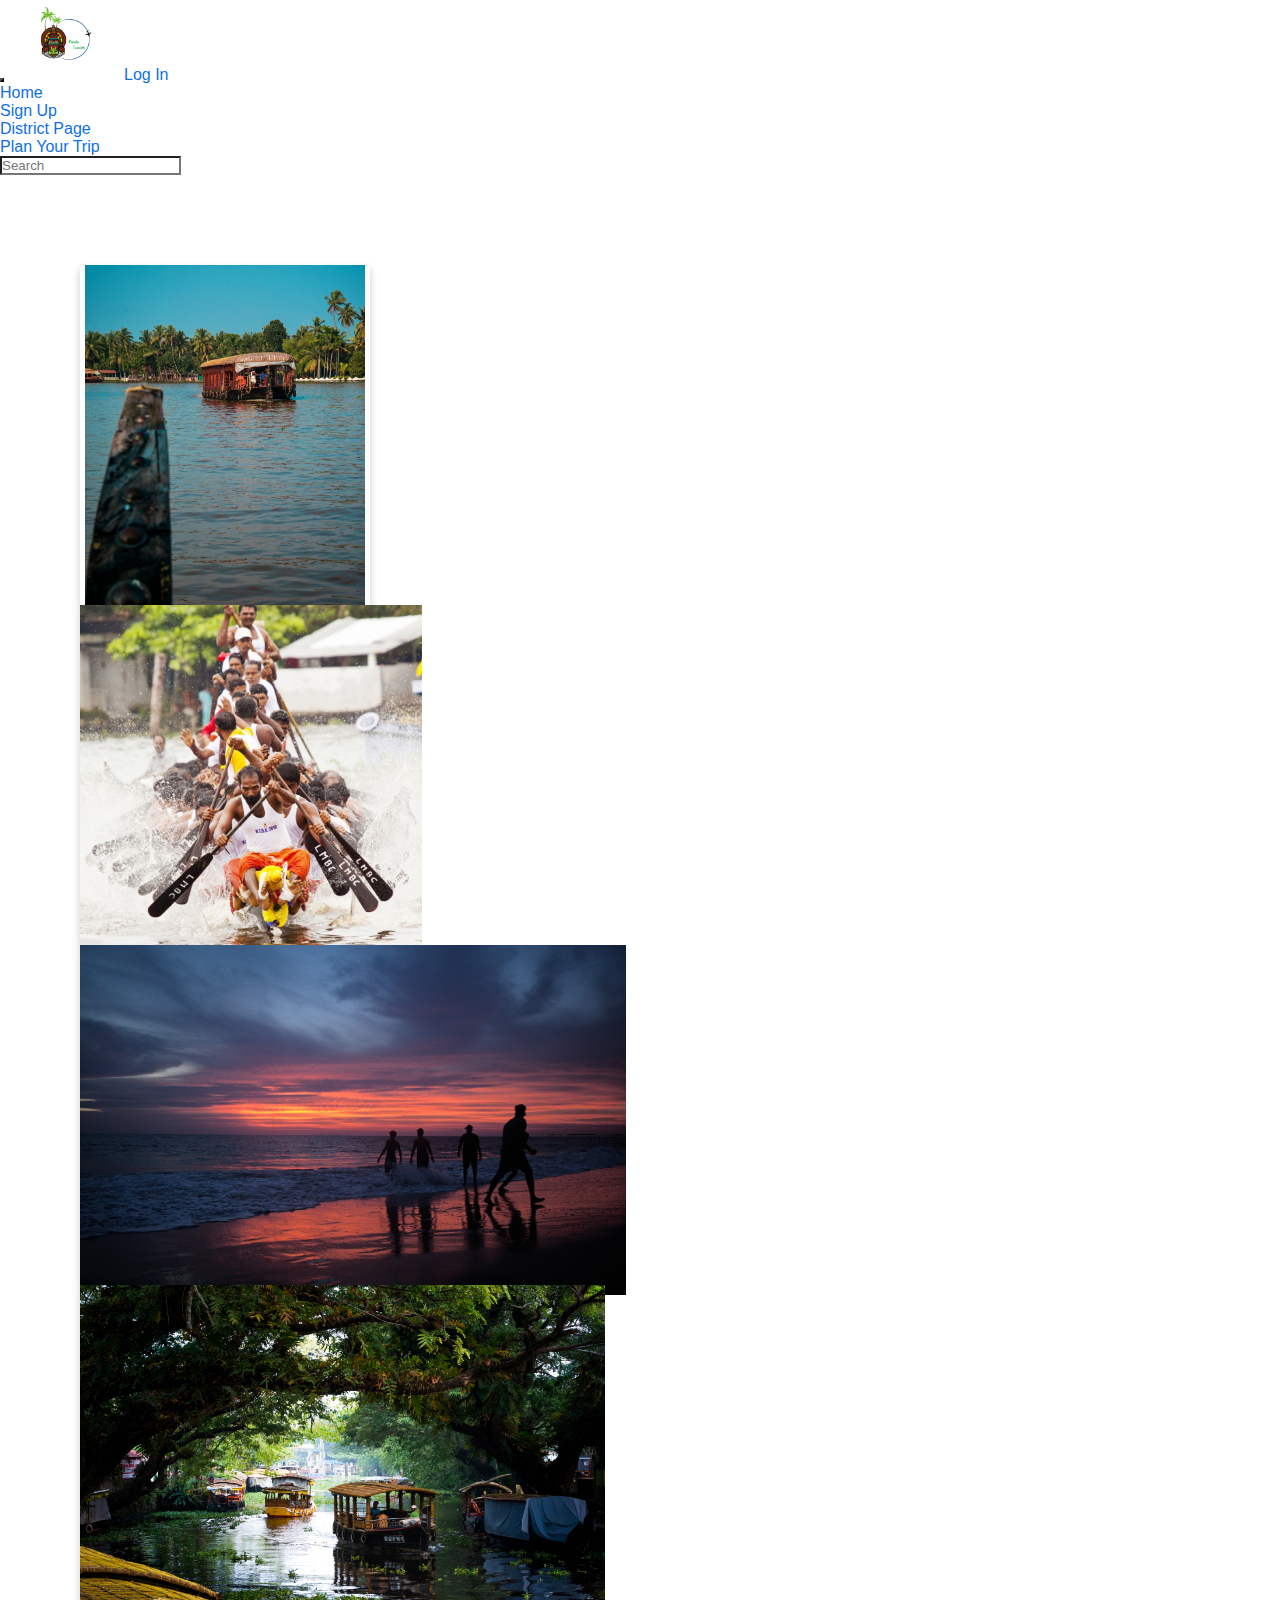
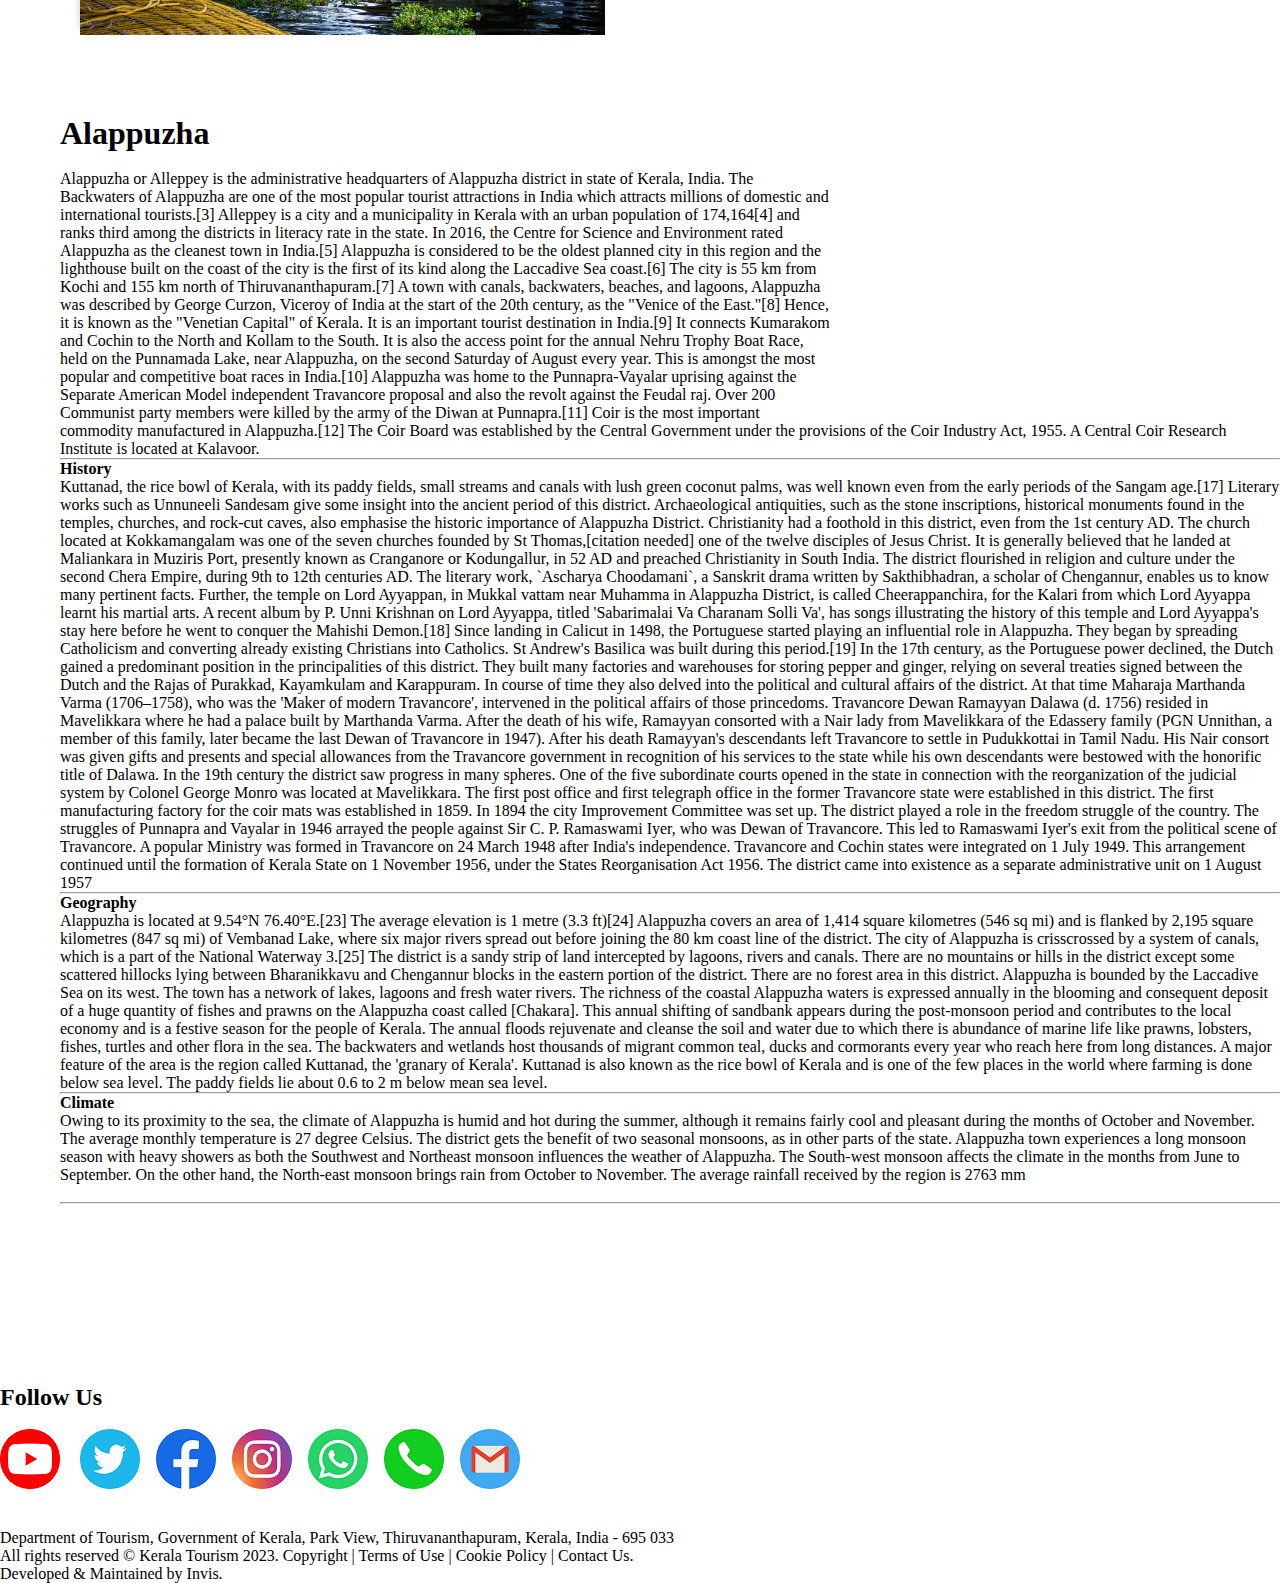
<file: district/Alappuzha.html>
<!DOCTYPE html>
<html lang="en">
<head>
    <meta charset="UTF-8">
    <meta http-equiv="X-UA-Compatible" content="IE=edge">
    <meta name="viewport" content="width=device-width, initial-scale=1.0">
    <title>Alappuzha</title>
    <link rel="icon" href="Kerala-fotor-bg-remover-20230424201150.png">
    <link href="https://cdn.jsdelivr.net/npm/bootstrap@5.3.0-alpha3/dist/css/bootstrap.min.css" rel="stylesheet" integrity="sha384-KK94CHFLLe+nY2dmCWGMq91rCGa5gtU4mk92HdvYe+M/SXH301p5ILy+dN9+nJOZ" crossorigin="anonymous">
    <script src="https://cdn.jsdelivr.net/npm/bootstrap@5.3.0-alpha3/dist/js/bootstrap.bundle.min.js" integrity="sha384-ENjdO4Dr2bkBIFxQpeoTz1HIcje39Wm4jDKdf19U8gI4ddQ3GYNS7NTKfAdVQSZe" crossorigin="anonymous"></script>
<style>
    *{
        margin: 0;
        padding: 0;
        background-color: white;
    }
    #logo{
        height: 80px;
        width: 80px;
        margin-left: 20px;
    }
   .navbar a{
    
        text-decoration: none;
        color:rgb(15, 111, 229);
        font-weight: 300;
        font-family: 'Lucida Sans', 'Lucida Sans Regular', 'Lucida Grande', 'Lucida Sans Unicode', Geneva, Verdana, sans-serif;
        margin-right: 80px;
        
    }
    .navbar a:hover{
      color: gray;
      
    }
    #para1{
        margin-left: 60px;
    }
    #map{
        float: right ;
        margin-right: 50px;
        padding: 0;
       
        
     
    }
    
    .card-group{
   
        margin-left: 0px;
        margin-right: 0px;
    }
    .card{
        height: 270;
        margin-left: 80px;
        margin-right: 80px;
       
       
        
        color: blue;
        padding: 0px;
    }
    #image{
        height: 350px;
    }
    
    .flip-card {
        background-color: white;
        width: 290px;
        height: 340px;
        perspective: 1000px;
      }
      
      .flip-card-inner {
        position: relative;
        width: 100%;
        height: 100%;
        text-align: center;
        transition: transform 0.6s;
        transform-style: preserve-3d;
        box-shadow: 0 4px 8px 0 rgba(0,0,0,0.2);
      }
      
      .flip-card:hover .flip-card-inner {
        
        transform: rotateY(-360deg);
      }
      
      .flip-card-front, .flip-card-back {
        position: absolute;
        width: 100%;
        height: 100%;
        -webkit-backface-visibility: hidden;
        backface-visibility: hidden;
      }
      
      .flip-card-front {
        background-color: white;
        color: white;
      }
      
      .flip-card-back {
        background-color:white;
        color: rgb(242, 10, 10);
        transform: rotateY(180deg);
      }
   
      
    
   
</style>

</head>
<body>
    <div>
<!-- nav start -->

<nav class="navbar navbar-expand-lg ">
    <div class="container-fluid">
      <button class="navbar-toggler" type="button" data-bs-toggle="collapse" data-bs-target="#navbarTogglerDemo03" aria-controls="navbarTogglerDemo03" aria-expanded="false" aria-label="Toggle navigation">
        <span class="navbar-toggler-icon"></span>
      </button>
      <img id="logo" src="Kerala-fotor-bg-remover-20230424201150.png" alt=""> &nbsp;&nbsp;
      <a class="navbar-brand" href="../navbar/login/login.html">Log In</a>
      <div class="collapse navbar-collapse" id="navbarTogglerDemo03">
        <ul class="navbar-nav me-auto mb-2 mb-lg-0">
          <li class="nav-item">
            <a class="nav-link active" aria-current="page" href="../index.html">Home</a>
          </li>
          <li class="nav-item">
            <a class="nav-link " href="../navbar/login/signup.html">Sign Up</a>
          </li>
          <li class="nav-item">
            <a class="nav-link " href="../district.html">District Page</a>
          </li>
          <li class="nav-item">
            <a class="nav-link " href="https://www.makemytrip.com/holidays-india/kerala-tourism.html">Plan Your Trip</a>
          </li>
        </ul>
        <form class="d-flex" role="search">
          <input class="form-control me-2" type="search" placeholder="Search" aria-label="Search">
          
        </form>
      </div>
    </div>
  </nav>
  <br><br><br><br><br>


  <!-- cards -->

  <div class="card-group">
    <div class="card">
      <div class="flip-card">
        <div class="flip-card-inner">
          <div class="flip-card-front">
      <a class="explore" href="https://en.wikipedia.org/wiki/Vembanad"><img id="image" src="veband lake.webp" class="card-img-top h-60" alt="..."></a><br> 
      <div class="card-body">
     <h5 class="card-title  text-primary text-center ">Vembanad Lake </h5>
          <div class="flip-card-back text-primary bg-info">
             
            
            
          </div>
        </div>
        </div>
      </div>  
      </div>
    </div>
    
  
    
    
    <div class="card">
      <div class="flip-card">
        <div class="flip-card-inner">
          <div class="flip-card-front">
      <a class="explore" href="https://www.kerala-tourism.org/lakes-of-kerala/punnamada-lake.html"><img id="image" src="Kerala-boat-races.jpg" class="card-img-top h-60" alt="..."></a>
      <div class="card-body">
        <h5 class="card-title text-primary">Punnamada lake</h5>
        <div class="flip-card-back text-primary bg-info">
          
          
        </div>
      </div>
    </div>
  </div>
      </div>
    </div>
    <div class="card">
      <div class="flip-card">
        <div class="flip-card-inner">
          <div class="flip-card-front">
      <a class="explore" href="https://en.wikipedia.org/wiki/Alappuzha_Beach"><img id="image" src="alappuzha-beach-7108043_1280.jpg" class="card-img-top h-60" alt="..."></a>
      <div class="card-body">
        <h5 class="card-title text-primary">Alappuzha Beach</h5>
        <div class="flip-card-back text-primary bg-info">
          
          
          
        </div>
      </div>
    </div>
  </div>
      </div>
    </div>
    <div class="card">
      <div class="flip-card">
        <div class="flip-card-inner">
          <div class="flip-card-front">
      <a class="explore" href="https://www.ekeralatourism.net/backwaters/alleppey-backwaters/" ><img id="image" src="alappuzha back.jpg" class="card-img-top h-60 " alt="..."></a>
      <div class="card-body">
        <h5 class="card-title text-primary">Alappuzha Backwaters</h5>
        <div class="flip-card-back text-primary">
          
        
          
        </div>
      </div>
       
      </div>
    </div>
  </div>
    </div>
  </div>
  <!-- cards end -->

  <br><br><br><br><br>

  <!-- Description -->

<div id="para1">
    <iframe id="map" src="https://www.google.com/maps/embed?pb=!1m18!1m12!1m3!1d125922.83028779343!2d76.34210589999999!3d9.5010367!2m3!1f0!2f0!3f0!3m2!1i1024!2i768!4f13.1!3m3!1m2!1s0x3b0884f1aa296b61%3A0xb84764552c41f85a!2sAlappuzha%2C%20Kerala!5e0!3m2!1sen!2sin!4v1682766573174!5m2!1sen!2sin" width="400" height="300" style="border:0;" allowfullscreen="" loading="lazy" referrerpolicy="no-referrer-when-downgrade"></iframe>
   
    <h1 class=" text-primary" >Alappuzha</h1><br>
    


    <p >Alappuzha or Alleppey  is the administrative headquarters of Alappuzha district in state of Kerala, India. The Backwaters of Alappuzha are one of the most popular tourist attractions in India which attracts millions of domestic and international tourists.[3]

      Alleppey is a city and a municipality in Kerala with an urban population of 174,164[4] and ranks third among the districts in literacy rate in the state. In 2016, the Centre for Science and Environment rated Alappuzha as the cleanest town in India.[5] Alappuzha is considered to be the oldest planned city in this region and the lighthouse built on the coast of the city is the first of its kind along the Laccadive Sea coast.[6]
      
      The city is 55 km from Kochi and 155 km north of Thiruvananthapuram.[7] A town with canals, backwaters, beaches, and lagoons, Alappuzha was described by George Curzon, Viceroy of India at the start of the 20th century, as the "Venice of the East."[8] Hence, it is known as the "Venetian Capital" of Kerala.
      
      It is an important tourist destination in India.[9] It connects Kumarakom and Cochin to the North and Kollam to the South. It is also the access point for the annual Nehru Trophy Boat Race, held on the Punnamada Lake, near Alappuzha, on the second Saturday of August every year. This is amongst the most popular and competitive boat races in India.[10]
      
      Alappuzha was home to the Punnapra-Vayalar uprising against the Separate American Model independent Travancore proposal and also the revolt against the Feudal raj. Over 200 Communist party members were killed by the army of the Diwan at Punnapra.[11] Coir is the most important commodity manufactured in Alappuzha.[12] The Coir Board was established by the Central Government under the provisions of the Coir Industry Act, 1955. A Central Coir Research Institute is located at Kalavoor.<hr>
       <h4 class="text-primary">History</h4> 
       
       Kuttanad, the rice bowl of Kerala, with its paddy fields, small streams and canals with lush green coconut palms, was well known even from the early periods of the Sangam age.[17]

Literary works such as Unnuneeli Sandesam give some insight into the ancient period of this district. Archaeological antiquities, such as the stone inscriptions, historical monuments found in the temples, churches, and rock-cut caves, also emphasise the historic importance of Alappuzha District.

Christianity had a foothold in this district, even from the 1st century AD. The church located at Kokkamangalam was one of the seven churches founded by St Thomas,[citation needed] one of the twelve disciples of Jesus Christ. It is generally believed that he landed at Maliankara in Muziris Port, presently known as Cranganore or Kodungallur, in 52 AD and preached Christianity in South India.

The district flourished in religion and culture under the second Chera Empire, during 9th to 12th centuries AD. The literary work, `Ascharya Choodamani`, a Sanskrit drama written by Sakthibhadran, a scholar of Chengannur, enables us to know many pertinent facts. Further, the temple on Lord Ayyappan, in Mukkal vattam near Muhamma in Alappuzha District, is called Cheerappanchira, for the Kalari from which Lord Ayyappa learnt his martial arts. A recent album by P. Unni Krishnan on Lord Ayyappa, titled 'Sabarimalai Va Charanam Solli Va', has songs illustrating the history of this temple and Lord Ayyappa's stay here before he went to conquer the Mahishi Demon.[18]

Since landing in Calicut in 1498, the Portuguese started playing an influential role in Alappuzha. They began by spreading Catholicism and converting already existing Christians into Catholics. St Andrew's Basilica was built during this period.[19]

In the 17th century, as the Portuguese power declined, the Dutch gained a predominant position in the principalities of this district. They built many factories and warehouses for storing pepper and ginger, relying on several treaties signed between the Dutch and the Rajas of Purakkad, Kayamkulam and Karappuram. In course of time they also delved into the political and cultural affairs of the district. At that time Maharaja Marthanda Varma (1706–1758), who was the 'Maker of modern Travancore', intervened in the political affairs of those princedoms.

Travancore Dewan Ramayyan Dalawa (d. 1756) resided in Mavelikkara where he had a palace built by Marthanda Varma. After the death of his wife, Ramayyan consorted with a Nair lady from Mavelikkara of the Edassery family (PGN Unnithan, a member of this family, later became the last Dewan of Travancore in 1947). After his death Ramayyan's descendants left Travancore to settle in Pudukkottai in Tamil Nadu. His Nair consort was given gifts and presents and special allowances from the Travancore government in recognition of his services to the state while his own descendants were bestowed with the honorific title of Dalawa.

In the 19th century the district saw progress in many spheres. One of the five subordinate courts opened in the state in connection with the reorganization of the judicial system by Colonel George Monro was located at Mavelikkara. The first post office and first telegraph office in the former Travancore state were established in this district. The first manufacturing factory for the coir mats was established in 1859. In 1894 the city Improvement Committee was set up.

The district played a role in the freedom struggle of the country. The struggles of Punnapra and Vayalar in 1946 arrayed the people against Sir C. P. Ramaswami Iyer, who was Dewan of Travancore. This led to Ramaswami Iyer's exit from the political scene of Travancore. A popular Ministry was formed in Travancore on 24 March 1948 after India's independence. Travancore and Cochin states were integrated on 1 July 1949. This arrangement continued until the formation of Kerala State on 1 November 1956, under the States Reorganisation Act 1956. The district came into existence as a separate administrative unit on 1 August 1957<hr>
        <h4 class="text-primary">Geography</h4> 
        Alappuzha is located at 9.54°N 76.40°E.[23] The average elevation is 1 metre (3.3 ft)[24] Alappuzha covers an area of 1,414 square kilometres (546 sq mi) and is flanked by 2,195 square kilometres (847 sq mi) of Vembanad Lake, where six major rivers spread out before joining the 80 km coast line of the district. The city of Alappuzha is crisscrossed by a system of canals, which is a part of the National Waterway 3.[25]

        The district is a sandy strip of land intercepted by lagoons, rivers and canals. There are no mountains or hills in the district except some scattered hillocks lying between Bharanikkavu and Chengannur blocks in the eastern portion of the district. There are no forest area in this district.
        
        Alappuzha is bounded by the Laccadive Sea on its west. The town has a network of lakes, lagoons and fresh water rivers. The richness of the coastal Alappuzha waters is expressed annually in the blooming and consequent deposit of a huge quantity of fishes and prawns on the Alappuzha coast called [Chakara]. This annual shifting of sandbank appears during the post-monsoon period and contributes to the local economy and is a festive season for the people of Kerala. The annual floods rejuvenate and cleanse the soil and water due to which there is abundance of marine life like prawns, lobsters, fishes, turtles and other flora in the sea.
        
        The backwaters and wetlands host thousands of migrant common teal, ducks and cormorants every year who reach here from long distances. A major feature of the area is the region called Kuttanad, the 'granary of Kerala'. Kuttanad is also known as the rice bowl of Kerala and is one of the few places in the world where farming is done below sea level. The paddy fields lie about 0.6 to 2 m below mean sea level.<hr>
        <h4 class="text-primary">Climate</h4> 
        Owing to its proximity to the sea, the climate of Alappuzha is humid and hot during the summer, although it remains fairly cool and pleasant during the months of October and November. The average monthly temperature is 27 degree Celsius. The district gets the benefit of two seasonal monsoons, as in other parts of the state. Alappuzha town experiences a long monsoon season with heavy showers as both the Southwest and Northeast monsoon influences the weather of Alappuzha. The South-west monsoon affects the climate in the months from June to September. On the other hand, the North-east monsoon brings rain from October to November. The average rainfall received by the region is 2763 mm<br>
        <br>
        

<hr>
</p> 


</div>


  
    

<br><br><br><br><br>

  <br><br><br><br><br>
  <div class="footer">
  <h2 class="text-center text-primary"><strong>Follow Us</strong></h2>
<br>
  <nav class="text-center ">
    <a href="https://www.youtube.com/@keralatourism" target="_blank"><img src="../images/icons/youtube-modified.png" alt=""></a> &nbsp;&nbsp;&nbsp;
    <a href="https://twitter.com/keralatourism" target="_blank"><img src="../images/icons/twitter-modified.png" alt=""></a>&nbsp;&nbsp;&nbsp;
    <a href="https://www.facebook.com/keralatourismofficial" target="_blank"><img src="../images/icons/facebook-modified.png" alt=""></a>&nbsp;&nbsp;&nbsp;
    <a href="https://www.instagram.com/keralatourism/?hl=en" target="_blank"><img src="../images/icons/instagram-modified.png" alt=""></a>&nbsp;&nbsp;&nbsp;
    <a href="https://www.keralatourism.org/video-gallery/whatsapp" target="_blank"><img src="../images/icons/what's app-modified.png" alt=""></a>&nbsp;&nbsp;&nbsp;
    <a href="tel:+91 4712321132"><img src="../images/icons/call-modified.png" alt=""></a>&nbsp;&nbsp;&nbsp;
    <a href="mailto:info@keralatourism.org."><img src="../images/icons/mail-modified.png" alt=""></a>&nbsp;&nbsp;&nbsp;
  </nav>
  <br><br>

  <p class="text-center text-dark">
    Department of Tourism, Government of Kerala, Park View, Thiruvananthapuram, Kerala, India - 695 033 <br>
    All rights reserved © Kerala Tourism 2023. Copyright | Terms of Use | Cookie Policy | Contact Us. <br>
    Developed & Maintained by Invis.
  </p>
</div>
</div>

</body>


</html>
</file>
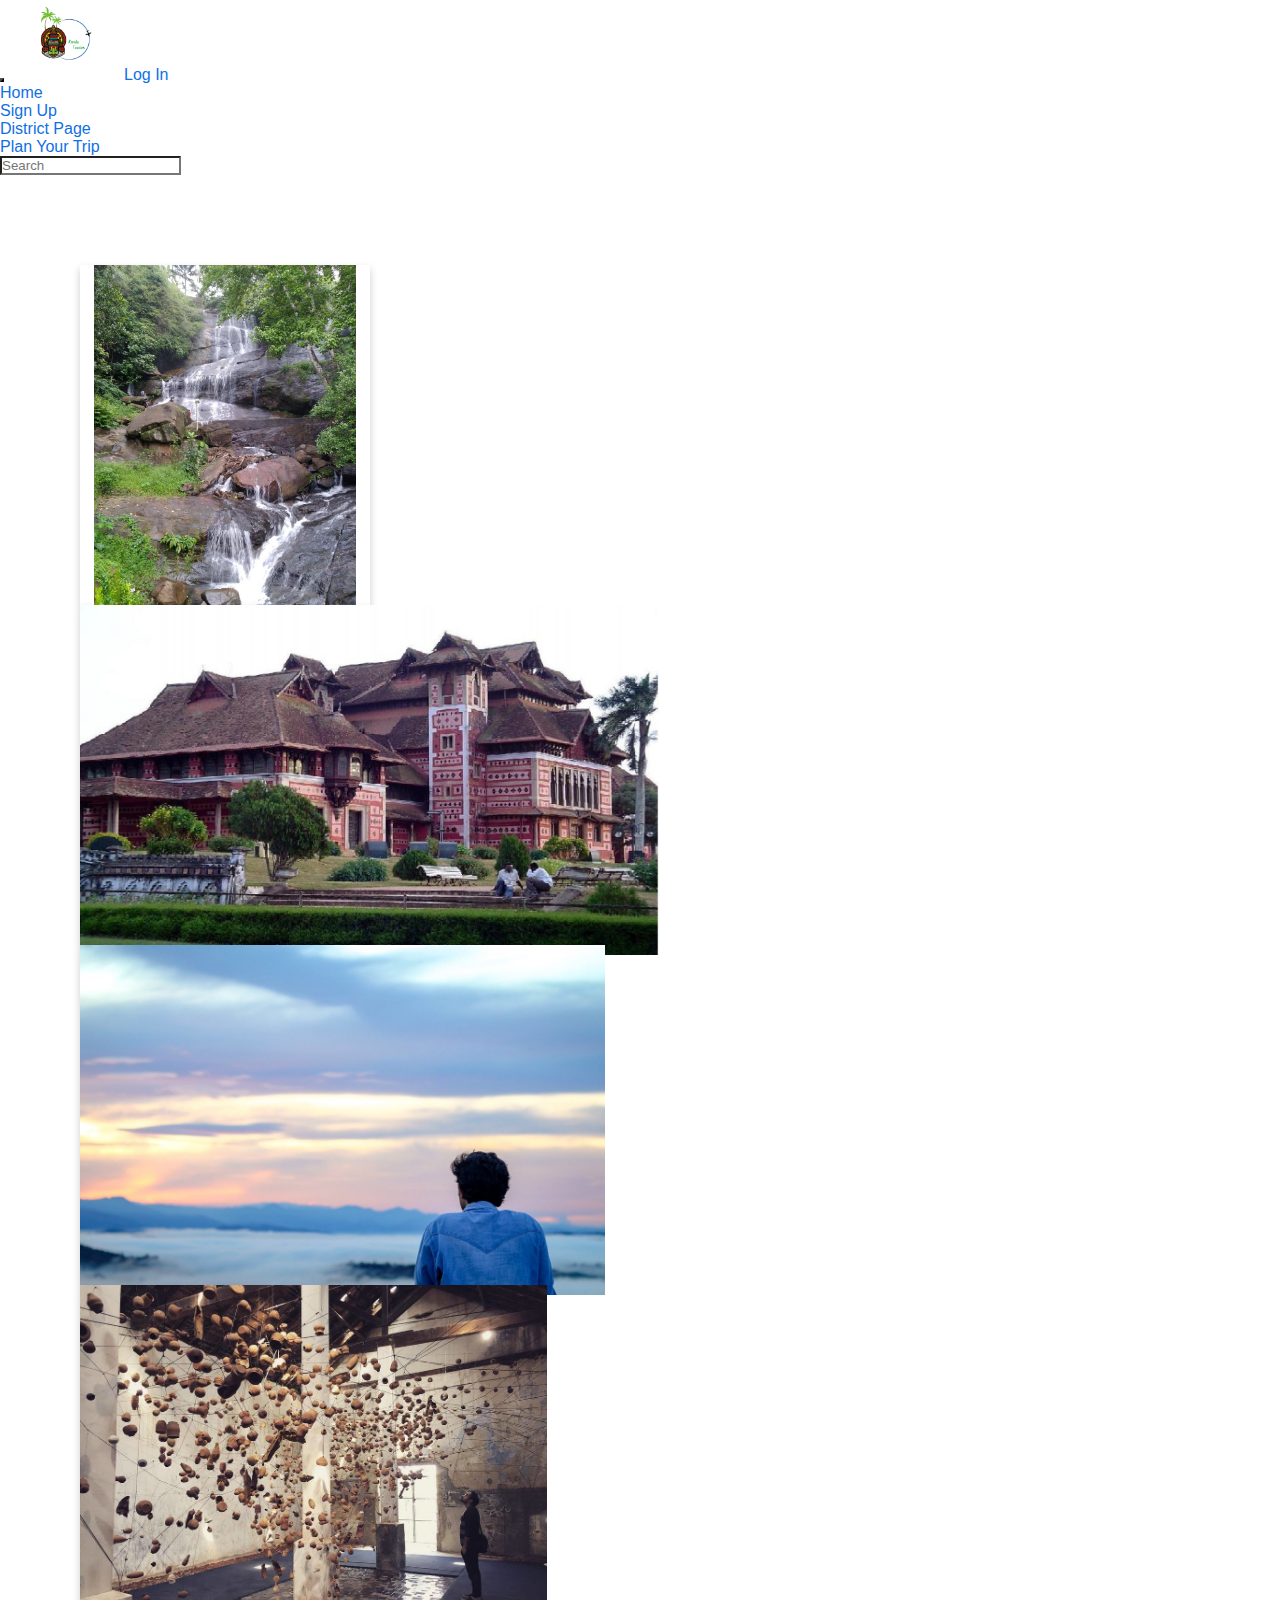
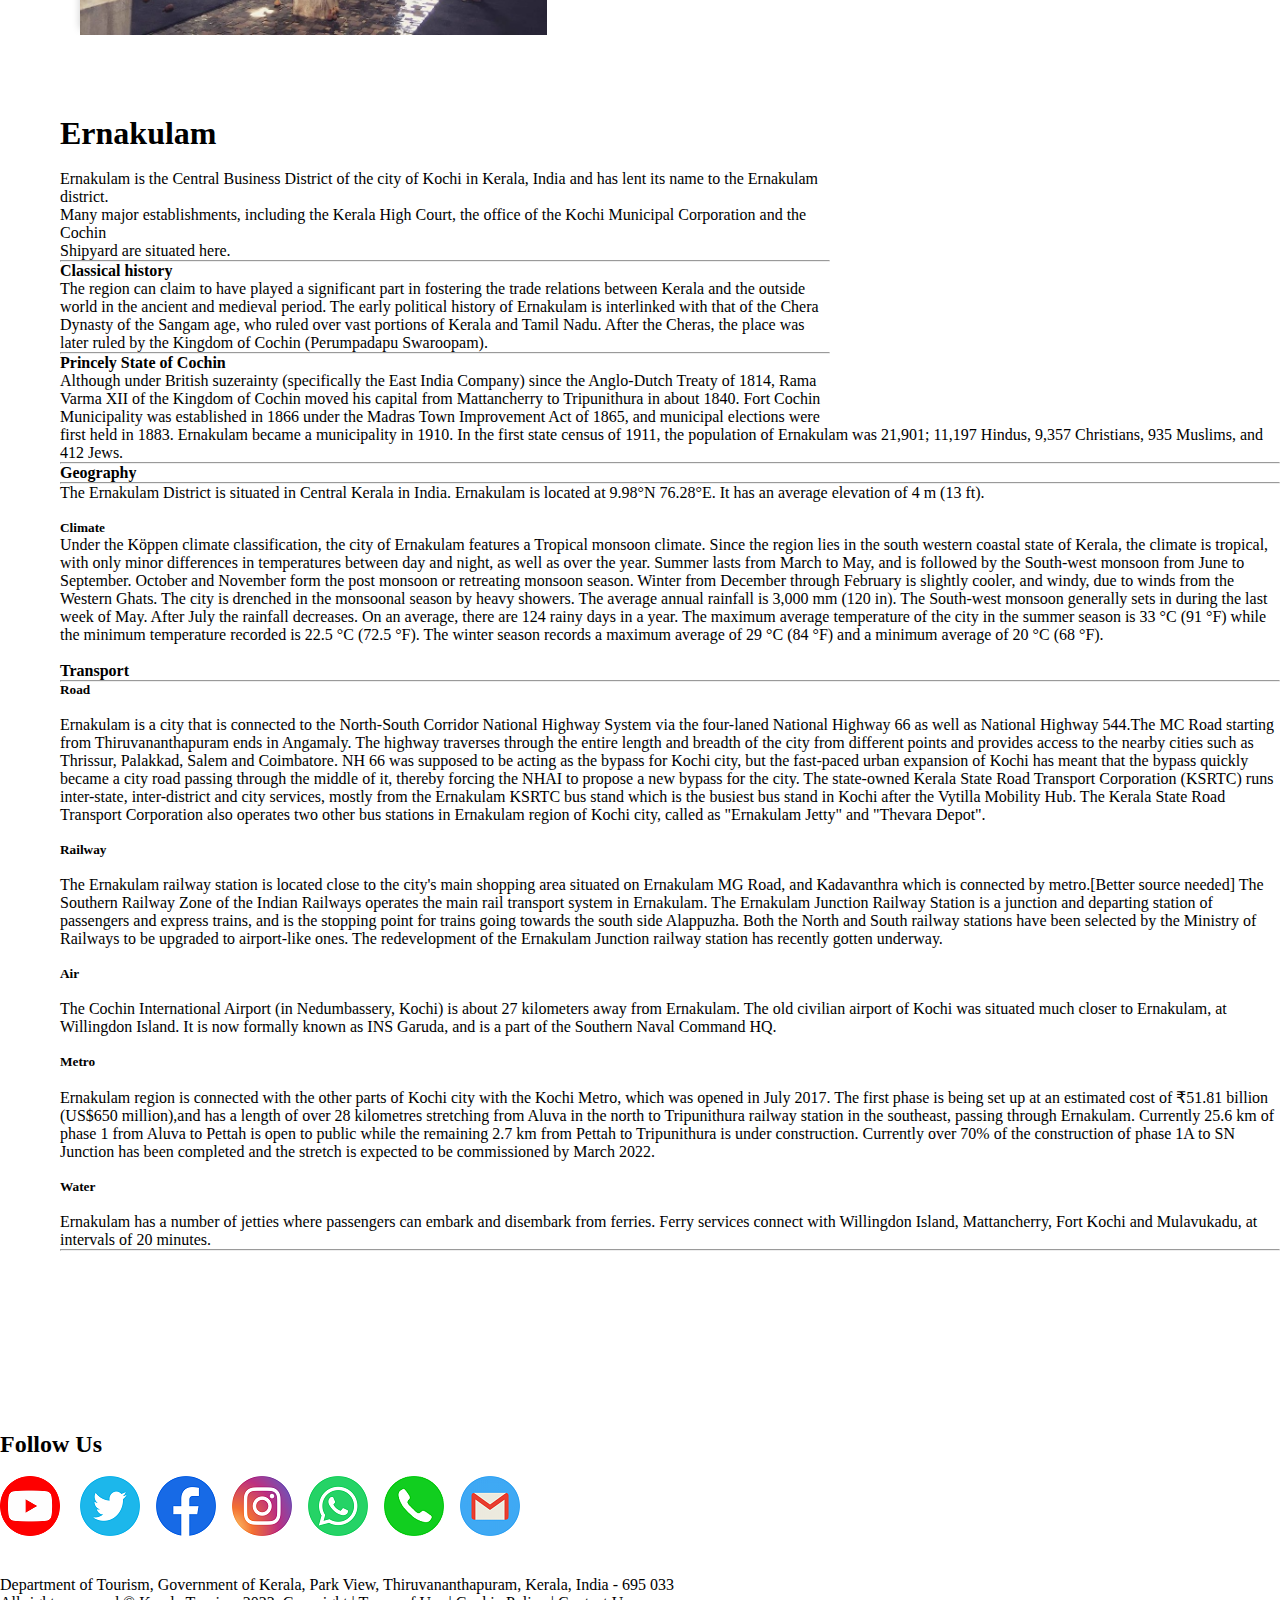
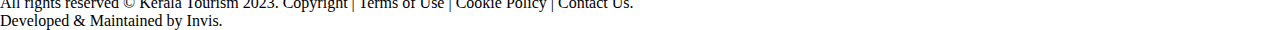
<file: district/Ernakulam.html>
<!DOCTYPE html>
<html lang="en">
<head>
    <meta charset="UTF-8">
    <meta http-equiv="X-UA-Compatible" content="IE=edge">
    <meta name="viewport" content="width=device-width, initial-scale=1.0">
    <title>Ernakulam</title>
    <link rel="icon" href="Kerala-fotor-bg-remover-20230424201150.png">
    <link href="https://cdn.jsdelivr.net/npm/bootstrap@5.3.0-alpha3/dist/css/bootstrap.min.css" rel="stylesheet" integrity="sha384-KK94CHFLLe+nY2dmCWGMq91rCGa5gtU4mk92HdvYe+M/SXH301p5ILy+dN9+nJOZ" crossorigin="anonymous">
    <script src="https://cdn.jsdelivr.net/npm/bootstrap@5.3.0-alpha3/dist/js/bootstrap.bundle.min.js" integrity="sha384-ENjdO4Dr2bkBIFxQpeoTz1HIcje39Wm4jDKdf19U8gI4ddQ3GYNS7NTKfAdVQSZe" crossorigin="anonymous"></script>
<style>
    *{
        margin: 0;
        padding: 0;
        background-color: white;
    }
    #logo{
        height: 80px;
        width: 80px;
        margin-left: 20px;
    }
   .navbar a{
    
        text-decoration: none;
        color: rgb(15, 111, 229);
        font-weight: 300;
        font-family: 'Lucida Sans', 'Lucida Sans Regular', 'Lucida Grande', 'Lucida Sans Unicode', Geneva, Verdana, sans-serif;
        margin-right: 80px;
        
    }
    .navbar a:hover{
      color: gray;
      
    }
    #para1{
        margin-left: 60px;
    }
    #map{
        float: right ;
        margin-right: 50px;
        padding: 0;
       
        
     
    }
    
    .card-group{
   
        margin-left: 0px;
        margin-right: 0px;
    }
    .card{
        height: 270;
        margin-left: 80px;
        margin-right: 80px;
       
       
        
        color: blue;
        padding: 0px;
    }
    #image{
        height: 350px;
    }
    
    .flip-card {
        background-color: white;
        width: 290px;
        height: 340px;
        perspective: 1000px;
      }
      
      .flip-card-inner {
        position: relative;
        width: 100%;
        height: 100%;
        text-align: center;
        transition: transform 0.6s;
        transform-style: preserve-3d;
        box-shadow: 0 4px 8px 0 rgba(0,0,0,0.2);
      }
      
      .flip-card:hover .flip-card-inner {
        
        transform: rotateY(-360deg);
      }
      
      .flip-card-front, .flip-card-back {
        position: absolute;
        width: 100%;
        height: 100%;
        -webkit-backface-visibility: hidden;
        backface-visibility: hidden;
      }
      
      .flip-card-front {
        background-color: white;
        color: white;
      }
      
      .flip-card-back {
        background-color:white;
        color: rgb(242, 10, 10);
        transform: rotateY(180deg);
      }
   
      
    
   
</style>

</head>
<body>
    <div>
      <!-- nav start -->

<nav class="navbar navbar-expand-lg ">
    <div class="container-fluid">
      <button class="navbar-toggler" type="button" data-bs-toggle="collapse" data-bs-target="#navbarTogglerDemo03" aria-controls="navbarTogglerDemo03" aria-expanded="false" aria-label="Toggle navigation">
        <span class="navbar-toggler-icon"></span>
      </button>
      <img id="logo" src="Kerala-fotor-bg-remover-20230424201150.png" alt=""> &nbsp;&nbsp;
      <a class="navbar-brand" href="../navbar/login/login.html">Log In</a>
      <div class="collapse navbar-collapse" id="navbarTogglerDemo03">
        <ul class="navbar-nav me-auto mb-2 mb-lg-0">
          <li class="nav-item">
            <a class="nav-link active" aria-current="page" href="../index.html">Home</a>
          </li>
          <li class="nav-item">
            <a class="nav-link " href="../navbar/login/signup.html">Sign Up</a>
          </li>
          <li class="nav-item">
            <a class="nav-link " href="../district.html">District Page</a>
          </li>
          <li class="nav-item">
            <a class="nav-link " href="https://www.makemytrip.com/holidays-india/kerala-tourism.html">Plan Your Trip</a>
          </li>
        </ul>
        <form class="d-flex" role="search">
          <input class="form-control me-2" type="search" placeholder="Search" aria-label="Search">
          
        </form>
      </div>
    </div>
  </nav>
  <br><br><br><br><br>


  <!-- cards -->

  <div class="card-group">
    <div class="card">
      <div class="flip-card">
        <div class="flip-card-inner">
          <div class="flip-card-front">
      <a class="explore" href="https://areekkal-waterfall.business.site/?utm_source=gmb&utm_medium=referral" ><img id="image" src="Areekal.jpg" class="card-img-top h-60" alt="..."></a><br> 
      <div class="card-body">
     <h5 class="card-title  text-primary text-center ">Areekkal Waterfall</h5>
          <div class="flip-card-back text-primary bg-info">
             
            
            
          </div>
        </div>
        </div>
      </div>  
      </div>
    </div>
    
  
    
    
    <div class="card">
      <div class="flip-card">
        <div class="flip-card-inner">
          <div class="flip-card-front">
      <a class="explore" href="https://en.wikipedia.org/wiki/Hill_Palace,_Tripunithura" ><img id="image" src="the-hill-palace-museum-3.jpg" class="card-img-top h-60" alt="..."></a>
      <div class="card-body">
        <h5 class="card-title text-primary">Hill Palace</h5>
        <div class="flip-card-back text-primary bg-info">
          
          
        </div>
      </div>
    </div>
  </div>
      </div>
    </div>
    <div class="card">
      <div class="flip-card">
        <div class="flip-card-inner">
          <div class="flip-card-front">
      <a class="explore" href="https://www.tripuntold.com/kerala/ernakulam/koorumala/"><img id="image" src="koorumala.jpg" class="card-img-top h-60" alt="..."></a>
      <div class="card-body">
        <h5 class="card-title text-primary">Koorumala Viewpoint</h5>
        <div class="flip-card-back text-primary bg-info">
          
          
          
        </div>
      </div>
    </div>
  </div>
      </div>
    </div>
    <div class="card">
      <div class="flip-card">
        <div class="flip-card-inner">
          <div class="flip-card-front">
      <a class="explore" href="https://www.kochimuzirisbiennale.org/" ><img id="image" src="kochi biennale.jpeg" class="card-img-top h-60 " alt="..."></a>
      <div class="card-body">
        <h5 class="card-title text-primary">Kochi Biennale</h5>
        <div class="flip-card-back text-primary">
          
        
          
        </div>
      </div>
       
      </div>
    </div>
  </div>
    </div>
  </div>
  <!-- cards end -->

  <!-- Description -->

  <br><br><br><br><br>

<div id="para1">
    <iframe id="map" src="https://www.google.com/maps/embed?pb=!1m18!1m12!1m3!1d125745.78219958892!2d76.30829335!3d9.970874599999998!2m3!1f0!2f0!3f0!3m2!1i1024!2i768!4f13.1!3m3!1m2!1s0x3b080d08f976f3a9%3A0xe9cdb444f06ed454!2sErnakulam%2C%20Kerala!5e0!3m2!1sen!2sin!4v1682738936095!5m2!1sen!2sin" width="400" height="300" style="border:0;" allowfullscreen="" loading="lazy" referrerpolicy="no-referrer-when-downgrade"></iframe>
   
    <h1 class=" text-primary" >Ernakulam</h1><br>
    


    <p > Ernakulam is the Central Business District of the city of Kochi in Kerala, India and has lent its name to the Ernakulam district. <br> Many major establishments, including the Kerala High Court, the office of the Kochi Municipal Corporation and the Cochin <br> Shipyard are situated here. <br> <hr>
       <h4 class="text-primary">Classical history</h4> 
        The region can claim to have played a significant part in fostering the trade relations between Kerala and the outside world in the ancient and medieval period. The early political history of Ernakulam is interlinked with that of the Chera Dynasty of the Sangam age, who ruled over vast portions of Kerala and Tamil Nadu. After the Cheras, the place was later ruled by the Kingdom of Cochin (Perumpadapu Swaroopam). <hr>
        <h4 class="text-primary">Princely State of Cochin</h4> 
        Although under British suzerainty (specifically the East India Company) since the Anglo-Dutch Treaty of 1814, Rama Varma XII of the Kingdom of Cochin moved his capital from Mattancherry to Tripunithura in about 1840. Fort Cochin Municipality was established in 1866 under the Madras Town Improvement Act of 1865, and municipal elections were first held in 1883. Ernakulam became a municipality in 1910. In the first state census of 1911, the population of Ernakulam was 21,901; 11,197 Hindus, 9,357 Christians, 935 Muslims, and 412 Jews. <hr>
        <h4 class="text-primary">Geography</h4> <hr>
        The Ernakulam District is situated in Central Kerala in India. Ernakulam is located at 9.98°N 76.28°E. It has an average elevation of 4 m (13 ft). <br>
        <br>
        <h5 class="text-primary">Climate</h5>
Under the Köppen climate classification, the city of Ernakulam features a Tropical monsoon climate. Since the region lies in the south western coastal state of Kerala, the climate is tropical, with only minor differences in temperatures between day and night, as well as over the year. Summer lasts from March to May, and is followed by the South-west monsoon from June to September. October and November form the post monsoon or retreating monsoon season. Winter from December through February is slightly cooler, and windy, due to winds from the Western Ghats.
The city is drenched in the monsoonal season by heavy showers. The average annual rainfall is 3,000 mm (120 in). The South-west monsoon generally sets in during the last week of May. After July the rainfall decreases. On an average, there are 124 rainy days in a year. The maximum average temperature of the city in the summer season is 33 °C (91 °F) while the minimum temperature recorded is 22.5 °C (72.5 °F). The winter season records a maximum average of 29 °C (84 °F) and a minimum average of 20 °C (68 °F).
    <br>
<br>
    <h4 class="text-primary">Transport</h4> <hr>
<h5 class="text-primary">Road</h5><br>
Ernakulam is a city that is connected to the North-South Corridor National Highway System via the four-laned National Highway 66 as well as National Highway 544.The MC Road starting from Thiruvananthapuram ends in Angamaly. The highway traverses through the entire length and breadth of the city from different points and provides access to the nearby cities such as Thrissur, Palakkad, Salem and Coimbatore. NH 66 was supposed to be acting as the bypass for Kochi city, but the fast-paced urban expansion of Kochi has meant that the bypass quickly became a city road passing through the middle of it, thereby forcing the NHAI to propose a new bypass for the city.
The state-owned Kerala State Road Transport Corporation (KSRTC) runs inter-state, inter-district and city services, mostly from the Ernakulam KSRTC bus stand which is the busiest bus stand in Kochi after the Vytilla Mobility Hub. The Kerala State Road Transport Corporation also operates two other bus stations in Ernakulam region of Kochi city, called as "Ernakulam Jetty" and "Thevara Depot". <br>
<br>
<h5 class="text-primary">Railway</h5><br>
The Ernakulam railway station is located close to the city's main shopping area situated on Ernakulam MG Road, and Kadavanthra which is connected by metro.[Better source needed] The Southern Railway Zone of the Indian Railways operates the main rail transport system in Ernakulam.
The Ernakulam Junction Railway Station is a junction and departing station of passengers and express trains, and is the stopping point for trains going towards the south side Alappuzha. Both the North and South railway stations have been selected by the Ministry of Railways to be upgraded to airport-like ones. The redevelopment of the Ernakulam Junction railway station has recently gotten underway. <br>

<br>
<h5 class="text-primary">Air</h5><br>
The Cochin International Airport (in Nedumbassery, Kochi) is about 27 kilometers away from Ernakulam.

The old civilian airport of Kochi was situated much closer to Ernakulam, at Willingdon Island. It is now formally known as INS Garuda, and is a part of the Southern Naval Command HQ. <br>
<br>
<h5 class="text-primary">Metro</h5><br>
Ernakulam region is connected with the other parts of Kochi city with the Kochi Metro, which was opened in July 2017. The first phase is being set up at an estimated cost of ₹51.81 billion (US$650 million),and has a length of over 28 kilometres stretching from Aluva in the north to Tripunithura railway station in the southeast, passing through Ernakulam. Currently 25.6 km of phase 1 from Aluva to Pettah is open to public while the remaining 2.7 km from Pettah to Tripunithura is under construction. Currently over 70% of the construction of phase 1A to SN Junction has been completed and the stretch is expected to be commissioned by March 2022. <br>

<br>
<h5 class="text-primary">Water</h5><br>
Ernakulam has a number of jetties where passengers can embark and disembark from ferries. Ferry services connect with Willingdon Island, Mattancherry, Fort Kochi and Mulavukadu, at intervals of 20 minutes.
<hr>
</p> 


</div>


  
    

<br><br><br><br><br>

  <br><br><br><br><br>
  <div class="footer">
  <h2 class="text-center text-primary"><strong>Follow Us</strong></h2>
<br>
  <nav class="text-center ">
    <a href="https://www.youtube.com/@keralatourism" target="_blank"><img src="../images/icons/youtube-modified.png" alt=""></a> &nbsp;&nbsp;&nbsp;
    <a href="https://twitter.com/keralatourism" target="_blank"><img src="../images/icons/twitter-modified.png" alt=""></a>&nbsp;&nbsp;&nbsp;
    <a href="https://www.facebook.com/keralatourismofficial" target="_blank"><img src="../images/icons/facebook-modified.png" alt=""></a>&nbsp;&nbsp;&nbsp;
    <a href="https://www.instagram.com/keralatourism/?hl=en" target="_blank"><img src="../images/icons/instagram-modified.png" alt=""></a>&nbsp;&nbsp;&nbsp;
    <a href="https://www.keralatourism.org/video-gallery/whatsapp" target="_blank"><img src="../images/icons/what's app-modified.png" alt=""></a>&nbsp;&nbsp;&nbsp;
    <a href="tel:+91 4712321132"><img src="../images/icons/call-modified.png" alt=""></a>&nbsp;&nbsp;&nbsp;
    <a href="mailto:info@keralatourism.org."><img src="../images/icons/mail-modified.png" alt=""></a>&nbsp;&nbsp;&nbsp;
  </nav>
  <br><br>

  <p class="text-center text-dark">
    Department of Tourism, Government of Kerala, Park View, Thiruvananthapuram, Kerala, India - 695 033 <br>
    All rights reserved © Kerala Tourism 2023. Copyright | Terms of Use | Cookie Policy | Contact Us. <br>
    Developed & Maintained by Invis.
  </p>
</div>
</div>

</body>


</html>
</file>
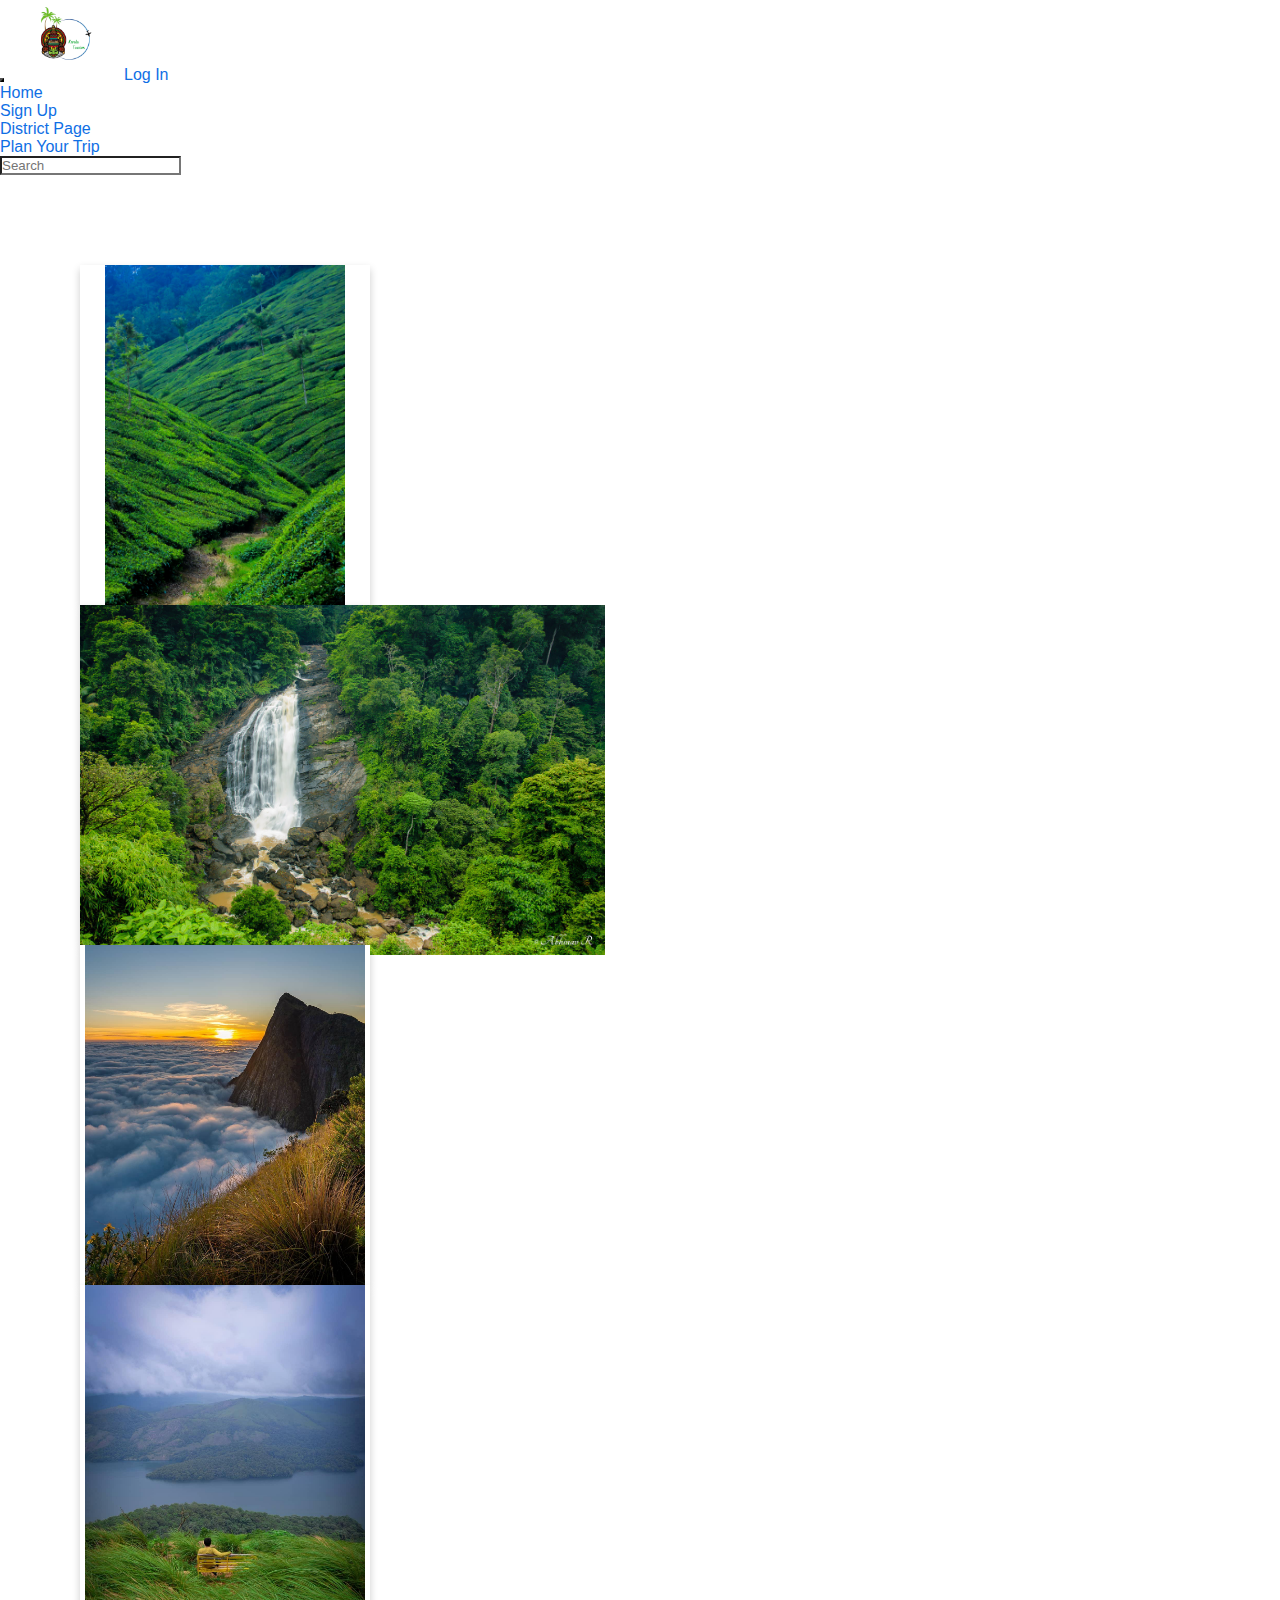
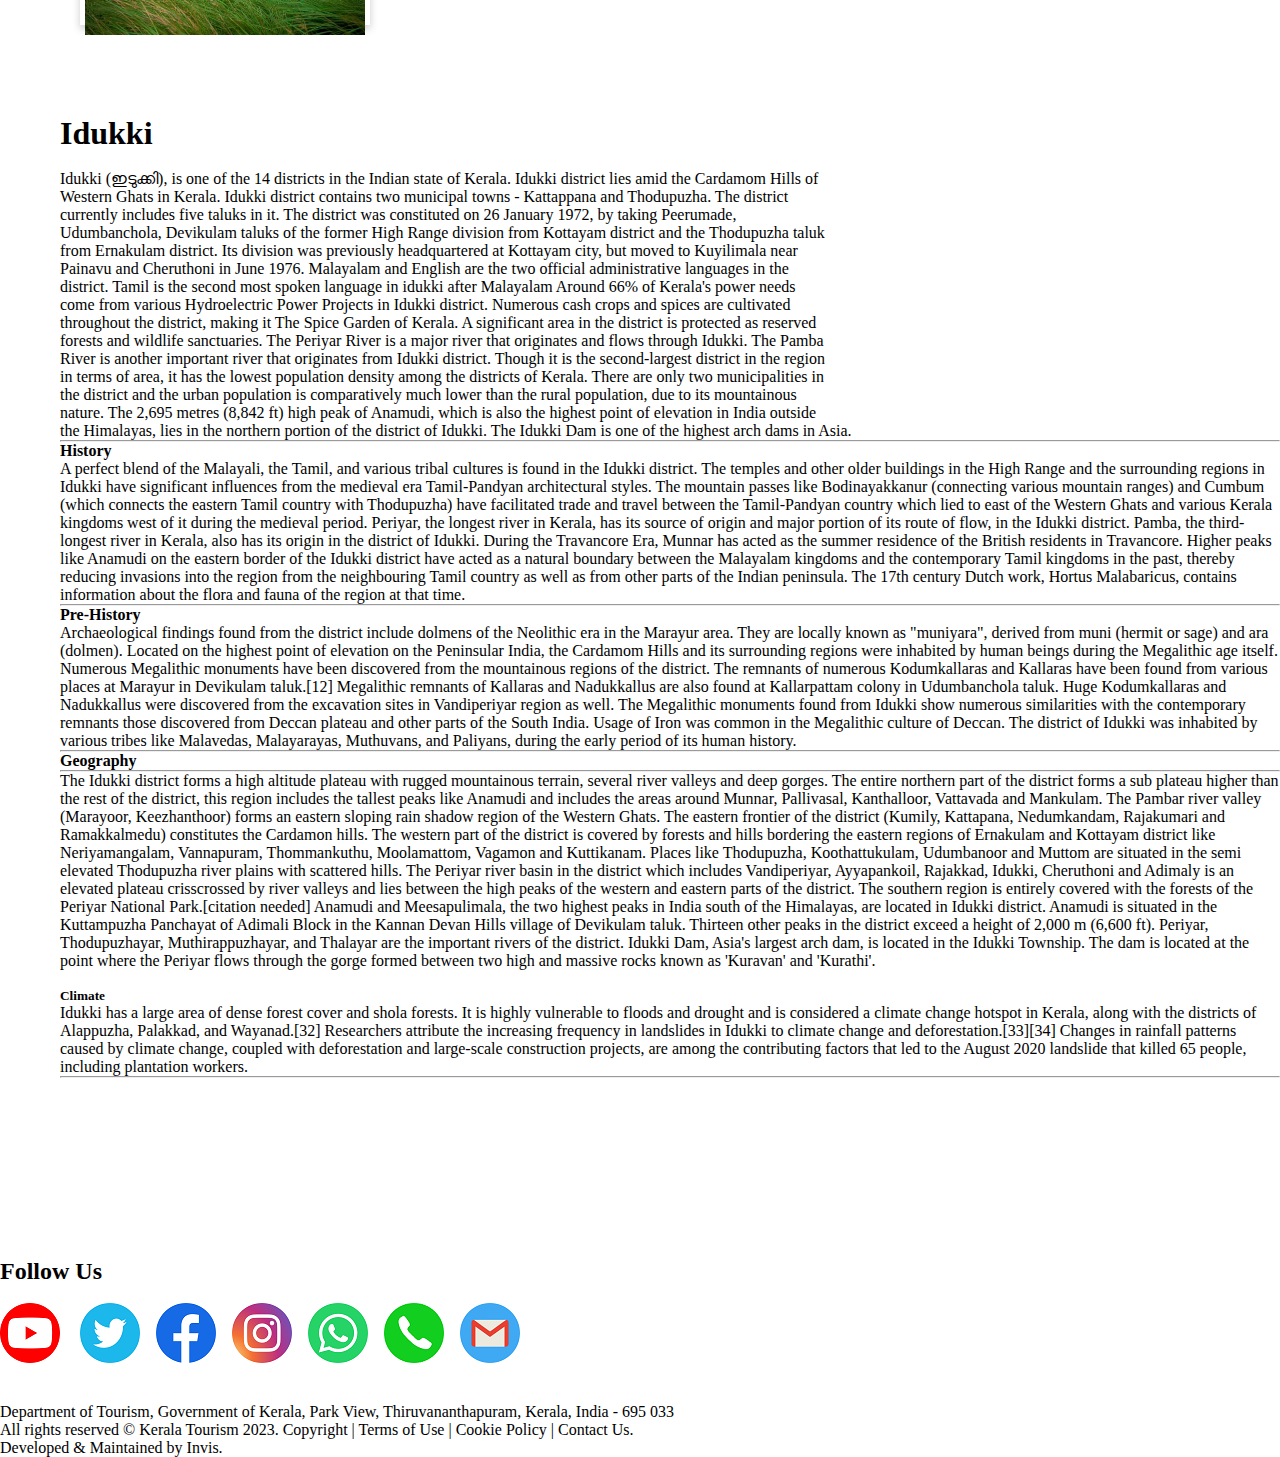
<file: district/Idukki.html>
<!DOCTYPE html>
<html lang="en">
<head>
    <meta charset="UTF-8">
    <meta http-equiv="X-UA-Compatible" content="IE=edge">
    <meta name="viewport" content="width=device-width, initial-scale=1.0">
    <title>Idukki</title>
    <link rel="icon" href="Kerala-fotor-bg-remover-20230424201150.png">
    <link href="https://cdn.jsdelivr.net/npm/bootstrap@5.3.0-alpha3/dist/css/bootstrap.min.css" rel="stylesheet" integrity="sha384-KK94CHFLLe+nY2dmCWGMq91rCGa5gtU4mk92HdvYe+M/SXH301p5ILy+dN9+nJOZ" crossorigin="anonymous">
    <script src="https://cdn.jsdelivr.net/npm/bootstrap@5.3.0-alpha3/dist/js/bootstrap.bundle.min.js" integrity="sha384-ENjdO4Dr2bkBIFxQpeoTz1HIcje39Wm4jDKdf19U8gI4ddQ3GYNS7NTKfAdVQSZe" crossorigin="anonymous"></script>
<style>
    *{
        margin: 0;
        padding: 0;
        background-color: white;
    }
    #logo{
        height: 80px;
        width: 80px;
        margin-left: 20px;
    }
   .navbar a{
    
        text-decoration: none;
        color: rgb(15, 111, 229);
        font-weight: 300;
        font-family: 'Lucida Sans', 'Lucida Sans Regular', 'Lucida Grande', 'Lucida Sans Unicode', Geneva, Verdana, sans-serif;
        margin-right: 80px;
        
    }
    .navbar a:hover{
      color: gray;
      
    }
    #para1{
        margin-left: 60px;
    }
    #map{
        float: right ;
        margin-right: 50px;
        padding: 0;
       
        
     
    }
    
    .card-group{
   
        margin-left: 0px;
        margin-right: 0px;
    }
    .card{
        height: 270;
        margin-left: 80px;
        margin-right: 80px;
       
       
        
        color: blue;
        padding: 0px;
    }
    #image{
        height: 350px;
    }
    
    .flip-card {
        background-color: white;
        width: 290px;
        height: 340px;
        perspective: 1000px;
      }
      
      .flip-card-inner {
        position: relative;
        width: 100%;
        height: 100%;
        text-align: center;
        transition: transform 0.6s;
        transform-style: preserve-3d;
        box-shadow: 0 4px 8px 0 rgba(0,0,0,0.2);
      }
      
      .flip-card:hover .flip-card-inner {
        
        transform: rotateY(-360deg);
      }
      
      .flip-card-front, .flip-card-back {
        position: absolute;
        width: 100%;
        height: 100%;
        -webkit-backface-visibility: hidden;
        backface-visibility: hidden;
      }
      
      .flip-card-front {
        background-color: white;
        color: white;
      }
      
      .flip-card-back {
        background-color:white;
        color: rgb(242, 10, 10);
        transform: rotateY(180deg);
      }
   
      
    
   
</style>

</head>
<body>
    <div>
<!-- nav start -->

<nav class="navbar navbar-expand-lg ">
    <div class="container-fluid">
      <button class="navbar-toggler" type="button" data-bs-toggle="collapse" data-bs-target="#navbarTogglerDemo03" aria-controls="navbarTogglerDemo03" aria-expanded="false" aria-label="Toggle navigation">
        <span class="navbar-toggler-icon"></span>
      </button>
      <img id="logo" src="Kerala-fotor-bg-remover-20230424201150.png" alt=""> &nbsp;&nbsp;
      <a class="navbar-brand" href="../navbar/login/login.html">Log In</a>
      <div class="collapse navbar-collapse" id="navbarTogglerDemo03">
        <ul class="navbar-nav me-auto mb-2 mb-lg-0">
          <li class="nav-item">
            <a class="nav-link active" aria-current="page" href="../index.html">Home</a>
          </li>
          <li class="nav-item">
            <a class="nav-link " href="../navbar/login/signup.html">Sign Up</a>
          </li>
          <li class="nav-item">
            <a class="nav-link " href="../district.html">District Page</a>
          </li>
          <li class="nav-item">
            <a class="nav-link " href="https://www.makemytrip.com/holidays-india/kerala-tourism.html">Plan Your Trip</a>
          </li>
        </ul>
        <form class="d-flex" role="search">
          <input class="form-control me-2" type="search" placeholder="Search" aria-label="Search">
          
        </form>
      </div>
    </div>
  </nav>
  <br><br><br><br><br>


  <!-- cards -->

  <div class="card-group">
    <div class="card">
      <div class="flip-card">
        <div class="flip-card-inner">
          <div class="flip-card-front">
      <a class="explore" href="https://en.wikipedia.org/wiki/Munnar"><img id="image" src="../district/munnar1.jpg" class="card-img-top h-60" alt="..."></a><br> 
      <div class="card-body">
     <h5 class="card-title  text-primary text-center ">Munnar</h5>
          <div class="flip-card-back text-primary bg-info">
             
            
            
          </div>
        </div>
        </div>
      </div>  
      </div>
    </div>
    
  
    
    
    <div class="card">
      <div class="flip-card">
        <div class="flip-card-inner">
          <div class="flip-card-front">
      <a class="explore" href="https://www.tripadvisor.in/Attraction_Review-g297632-d7266141-Reviews-Valara_waterfalls-Idukki_Idukki_District_Kerala.html" ><img id="image" src="Valara-Waterfalls-DSC_9464.jpg" class="card-img-top h-60" alt="..."></a>
      <div class="card-body">
        <h5 class="card-title text-primary">Valara Waterfall</h5>
        <div class="flip-card-back text-primary bg-info">
          
          
        </div>
      </div>
    </div>
  </div>
      </div>
    </div>
    <div class="card">
      <div class="flip-card">
        <div class="flip-card-inner">
          <div class="flip-card-front">
      <a class="explore" href="https://www.tripadvisor.in/Hotel_Review-g303881-d7063594-Reviews-Kolukkumalai_Mountain_Hut-Munnar_Idukki_District_Kerala.html" ><img id="image" src="kolUKKUMALA.jpg" class="card-img-top h-60" alt="..."></a>
      <div class="card-body">
        <h5 class="card-title text-primary">Kolukkumalai Trek</h5>
        <div class="flip-card-back text-primary bg-info">
          
          
          
        </div>
      </div>
    </div>
  </div>
      </div>
    </div>
    <div class="card">
      <div class="flip-card">
        <div class="flip-card-inner">
          <div class="flip-card-front">
      <a class="explore" href="https://www.tripadvisor.in/Attraction_Review-g297632-d3279300-Reviews-Kalvari_Mount-Idukki_Idukki_District_Kerala.html" ><img id="image" src="kalvari mount.jpg" class="card-img-top h-60 " alt="..."></a>
      <div class="card-body">
        <h5 class="card-title text-primary">Kalvari Mount</h5>
        <div class="flip-card-back text-primary">
          
        
          
        </div>
      </div>
       
      </div>
    </div>
  </div>
    </div>
  </div>
  <!-- cards end -->

  <br><br><br><br><br>
<!-- Description -->

<div id="para1">
    <iframe id="map" src="https://www.google.com/maps/embed?pb=!1m18!1m12!1m3!1d31447.424304046708!2d76.94694675!3d9.8564047!2m3!1f0!2f0!3f0!3m2!1i1024!2i768!4f13.1!3m3!1m2!1s0x3b07ba46467e69c3%3A0xac9b7a0e53bf72d2!2sIdukki%20Twp%2C%20Kerala!5e0!3m2!1sen!2sin!4v1682762347101!5m2!1sen!2sin" width="400" height="300" style="border:0;" allowfullscreen="" loading="lazy" referrerpolicy="no-referrer-when-downgrade"></iframe>
   
    <h1 class=" text-primary" >Idukki</h1><br>
    


    <p >Idukki (ഇടുക്കി),  is one of the 14 districts in the Indian state of Kerala. Idukki district lies amid the Cardamom Hills of Western Ghats in Kerala. Idukki district contains two municipal towns - Kattappana and Thodupuzha. The district currently includes five taluks in it.

        The district was constituted on 26 January 1972, by taking Peerumade, Udumbanchola, Devikulam taluks of the former High Range division from Kottayam district and the Thodupuzha taluk from Ernakulam district. Its division was previously headquartered at Kottayam city, but moved to Kuyilimala near Painavu and Cheruthoni in June 1976. Malayalam and English are the two official administrative languages in the district. Tamil is the second most spoken language in idukki after Malayalam 
        
        Around 66% of Kerala's power needs come from various Hydroelectric Power Projects in Idukki district. Numerous cash crops and spices are cultivated throughout the district, making it The Spice Garden of Kerala. A significant area in the district is protected as reserved forests and wildlife sanctuaries. The Periyar River is a major river that originates and flows through Idukki. The Pamba River is another important river that originates from Idukki district.
        
        Though it is the second-largest district in the region in terms of area, it has the lowest population density among the districts of Kerala. There are only two municipalities in the district and the urban population is comparatively much lower than the rural population, due to its mountainous nature. The 2,695 metres (8,842 ft) high peak of Anamudi, which is also the highest point of elevation in India outside the Himalayas, lies in the northern portion of the district of Idukki. The Idukki Dam is one of the highest arch dams in Asia.<hr>
       <h4 class="text-primary">History</h4> 
       
       A perfect blend of the Malayali, the Tamil, and various tribal cultures is found in the Idukki district. The temples and other older buildings in the High Range and the surrounding regions in Idukki have significant influences from the medieval era Tamil-Pandyan architectural styles. The mountain passes like Bodinayakkanur (connecting various mountain ranges) and Cumbum (which connects the eastern Tamil country with Thodupuzha) have facilitated trade and travel between the Tamil-Pandyan country which lied to east of the Western Ghats and various Kerala kingdoms west of it during the medieval period. Periyar, the longest river in Kerala, has its source of origin and major portion of its route of flow, in the Idukki district. Pamba, the third-longest river in Kerala, also has its origin in the district of Idukki. During the Travancore Era, Munnar has acted as the summer residence of the British residents in Travancore. Higher peaks like Anamudi on the eastern border of the Idukki district have acted as a natural boundary between the Malayalam kingdoms and the contemporary Tamil kingdoms in the past, thereby reducing invasions into the region from the neighbouring Tamil country as well as from other parts of the Indian peninsula. The 17th century Dutch work, Hortus Malabaricus, contains information about the flora and fauna of the region at that time.<hr>
        <h4 class="text-primary">Pre-History</h4> 
        
        Archaeological findings found from the district include dolmens of the Neolithic era in the Marayur area. They are locally known as "muniyara", derived from muni (hermit or sage) and ara (dolmen).

        Located on the highest point of elevation on the Peninsular India, the Cardamom Hills and its surrounding regions were inhabited by human beings during the Megalithic age itself. Numerous Megalithic monuments have been discovered from the mountainous regions of the district. The remnants of numerous Kodumkallaras and Kallaras have been found from various places at Marayur in Devikulam taluk.[12] Megalithic remnants of Kallaras and Nadukkallus are also found at Kallarpattam colony in Udumbanchola taluk. Huge Kodumkallaras and Nadukkallus were discovered from the excavation sites in Vandiperiyar region as well. The Megalithic monuments found from Idukki show numerous similarities with the contemporary remnants those discovered from Deccan plateau and other parts of the South India. Usage of Iron was common in the Megalithic culture of Deccan. The district of Idukki was inhabited by various tribes like Malavedas, Malayarayas, Muthuvans, and Paliyans, during the early period of its human history.<hr>
        <h4 class="text-primary">Geography</h4> <hr>
        The Idukki district forms a high altitude plateau with rugged mountainous terrain, several river valleys and deep gorges. The entire northern part of the district forms a sub plateau higher than the rest of the district, this region includes the tallest peaks like Anamudi and includes the areas around Munnar, Pallivasal, Kanthalloor, Vattavada and Mankulam. The Pambar river valley (Marayoor, Keezhanthoor) forms an eastern sloping rain shadow region of the Western Ghats. The eastern frontier of the district (Kumily, Kattapana, Nedumkandam, Rajakumari and Ramakkalmedu) constitutes the Cardamon hills. The western part of the district is covered by forests and hills bordering the eastern regions of Ernakulam and Kottayam district like Neriyamangalam, Vannapuram, Thommankuthu, Moolamattom, Vagamon and Kuttikanam. Places like Thodupuzha, Koothattukulam, Udumbanoor and Muttom are situated in the semi elevated Thodupuzha river plains with scattered hills. The Periyar river basin in the district which includes Vandiperiyar, Ayyapankoil, Rajakkad, Idukki, Cheruthoni and Adimaly is an elevated plateau crisscrossed by river valleys and lies between the high peaks of the western and eastern parts of the district. The southern region is entirely covered with the forests of the Periyar National Park.[citation needed]

Anamudi and Meesapulimala, the two highest peaks in India south of the Himalayas, are located in Idukki district. Anamudi is situated in the Kuttampuzha Panchayat of Adimali Block in the Kannan Devan Hills village of Devikulam taluk. Thirteen other peaks in the district exceed a height of 2,000 m (6,600 ft). Periyar, Thodupuzhayar, Muthirappuzhayar, and Thalayar are the important rivers of the district. Idukki Dam, Asia's largest arch dam, is located in the Idukki Township. The dam is located at the point where the Periyar flows through the gorge formed between two high and massive rocks known as 'Kuravan' and 'Kurathi'. <br>
        <br>
        <h5 class="text-primary">Climate</h5>
        Idukki has a large area of dense forest cover and shola forests. It is highly vulnerable to floods and drought and is considered a climate change hotspot in Kerala, along with the districts of Alappuzha, Palakkad, and Wayanad.[32] Researchers attribute the increasing frequency in landslides in Idukki to climate change and deforestation.[33][34] Changes in rainfall patterns caused by climate change, coupled with deforestation and large-scale construction projects, are among the contributing factors that led to the August 2020 landslide that killed 65 people, including plantation workers.
    <br>

<hr>
</p> 


</div>


  
    

<br><br><br><br><br>

  <br><br><br><br><br>
  <div class="footer">
  <h2 class="text-center text-primary"><strong>Follow Us</strong></h2>
<br>
  <nav class="text-center ">
    <a href="https://www.youtube.com/@keralatourism" target="_blank"><img src="../images/icons/youtube-modified.png" alt=""></a> &nbsp;&nbsp;&nbsp;
    <a href="https://twitter.com/keralatourism" target="_blank"><img src="../images/icons/twitter-modified.png" alt=""></a>&nbsp;&nbsp;&nbsp;
    <a href="https://www.facebook.com/keralatourismofficial" target="_blank"><img src="../images/icons/facebook-modified.png" alt=""></a>&nbsp;&nbsp;&nbsp;
    <a href="https://www.instagram.com/keralatourism/?hl=en" target="_blank"><img src="../images/icons/instagram-modified.png" alt=""></a>&nbsp;&nbsp;&nbsp;
    <a href="https://www.keralatourism.org/video-gallery/whatsapp" target="_blank"><img src="../images/icons/what's app-modified.png" alt=""></a>&nbsp;&nbsp;&nbsp;
    <a href="tel:+91 4712321132"><img src="../images/icons/call-modified.png" alt=""></a>&nbsp;&nbsp;&nbsp;
    <a href="mailto:info@keralatourism.org."><img src="../images/icons/mail-modified.png" alt=""></a>&nbsp;&nbsp;&nbsp;
  </nav>
  <br><br>

  <p class="text-center text-dark">
    Department of Tourism, Government of Kerala, Park View, Thiruvananthapuram, Kerala, India - 695 033 <br>
    All rights reserved © Kerala Tourism 2023. Copyright | Terms of Use | Cookie Policy | Contact Us. <br>
    Developed & Maintained by Invis.
  </p>
</div>
</div>

</body>


</html>
</file>
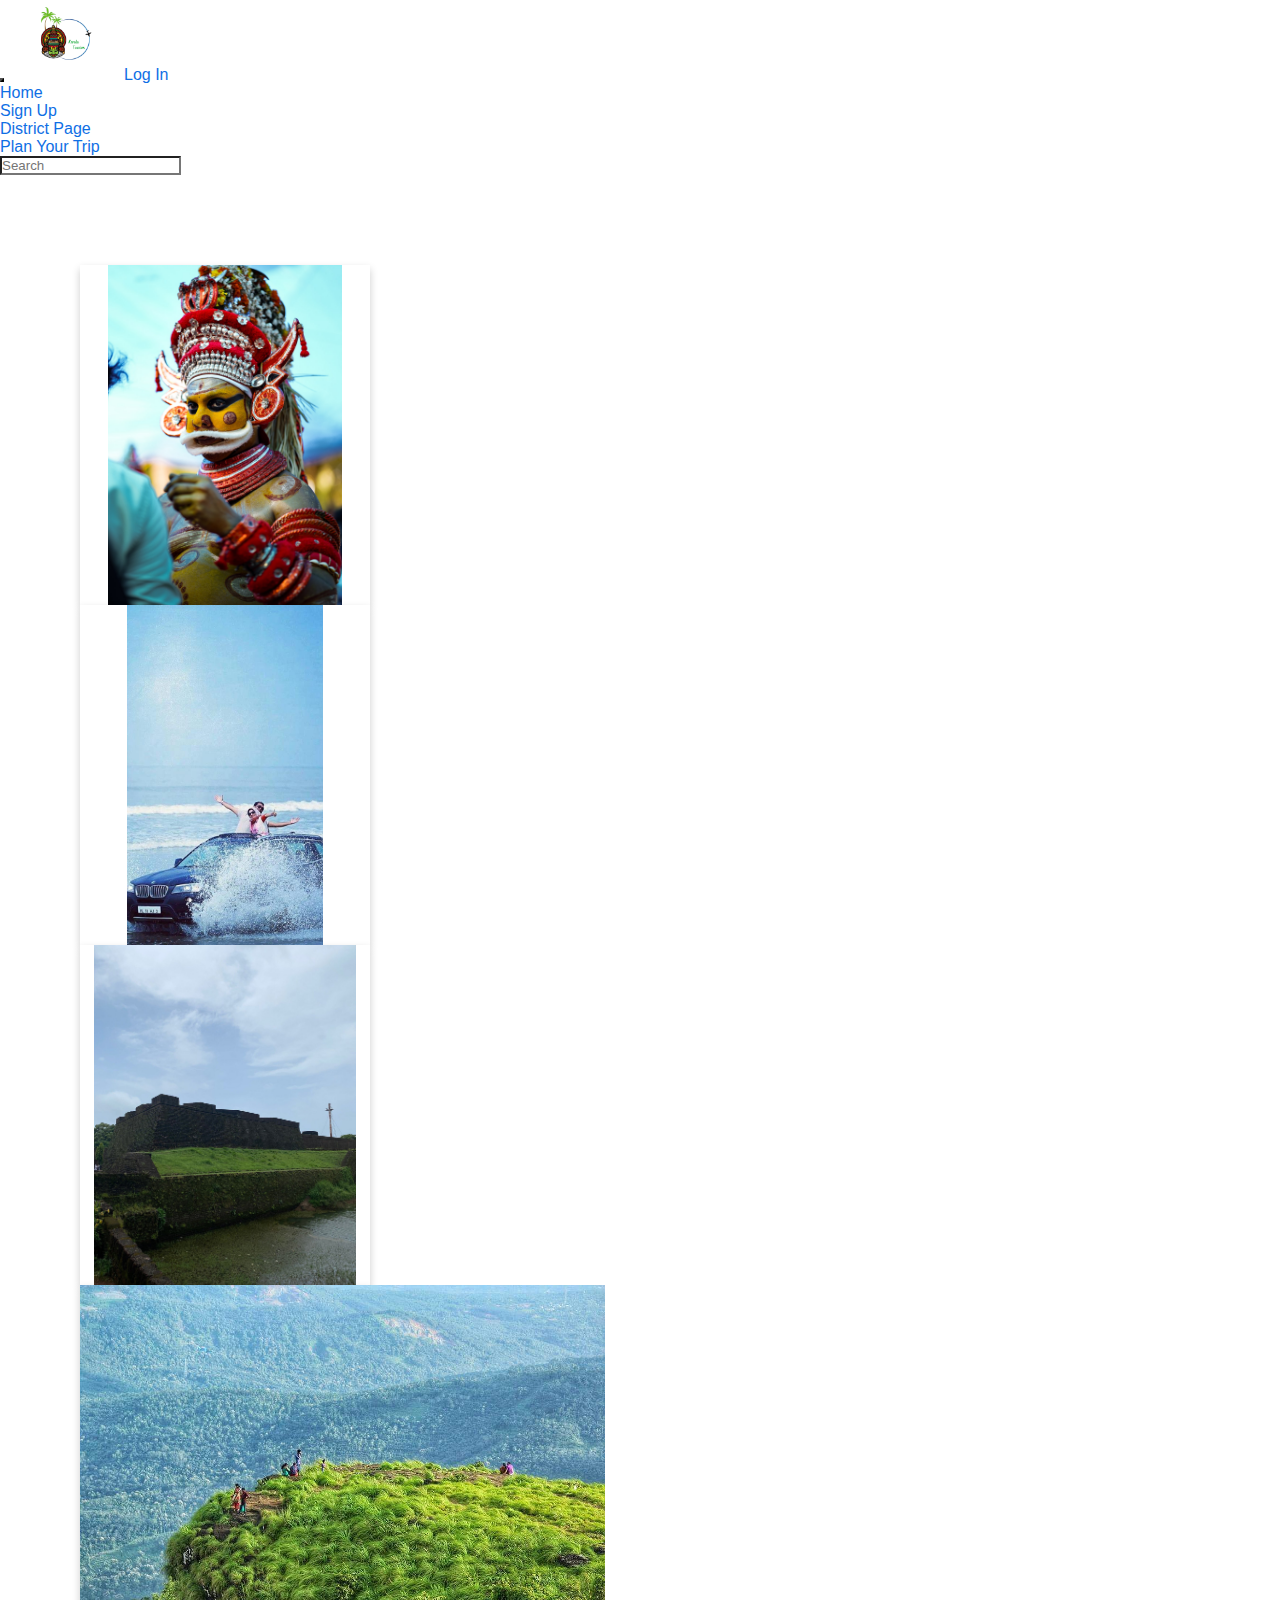
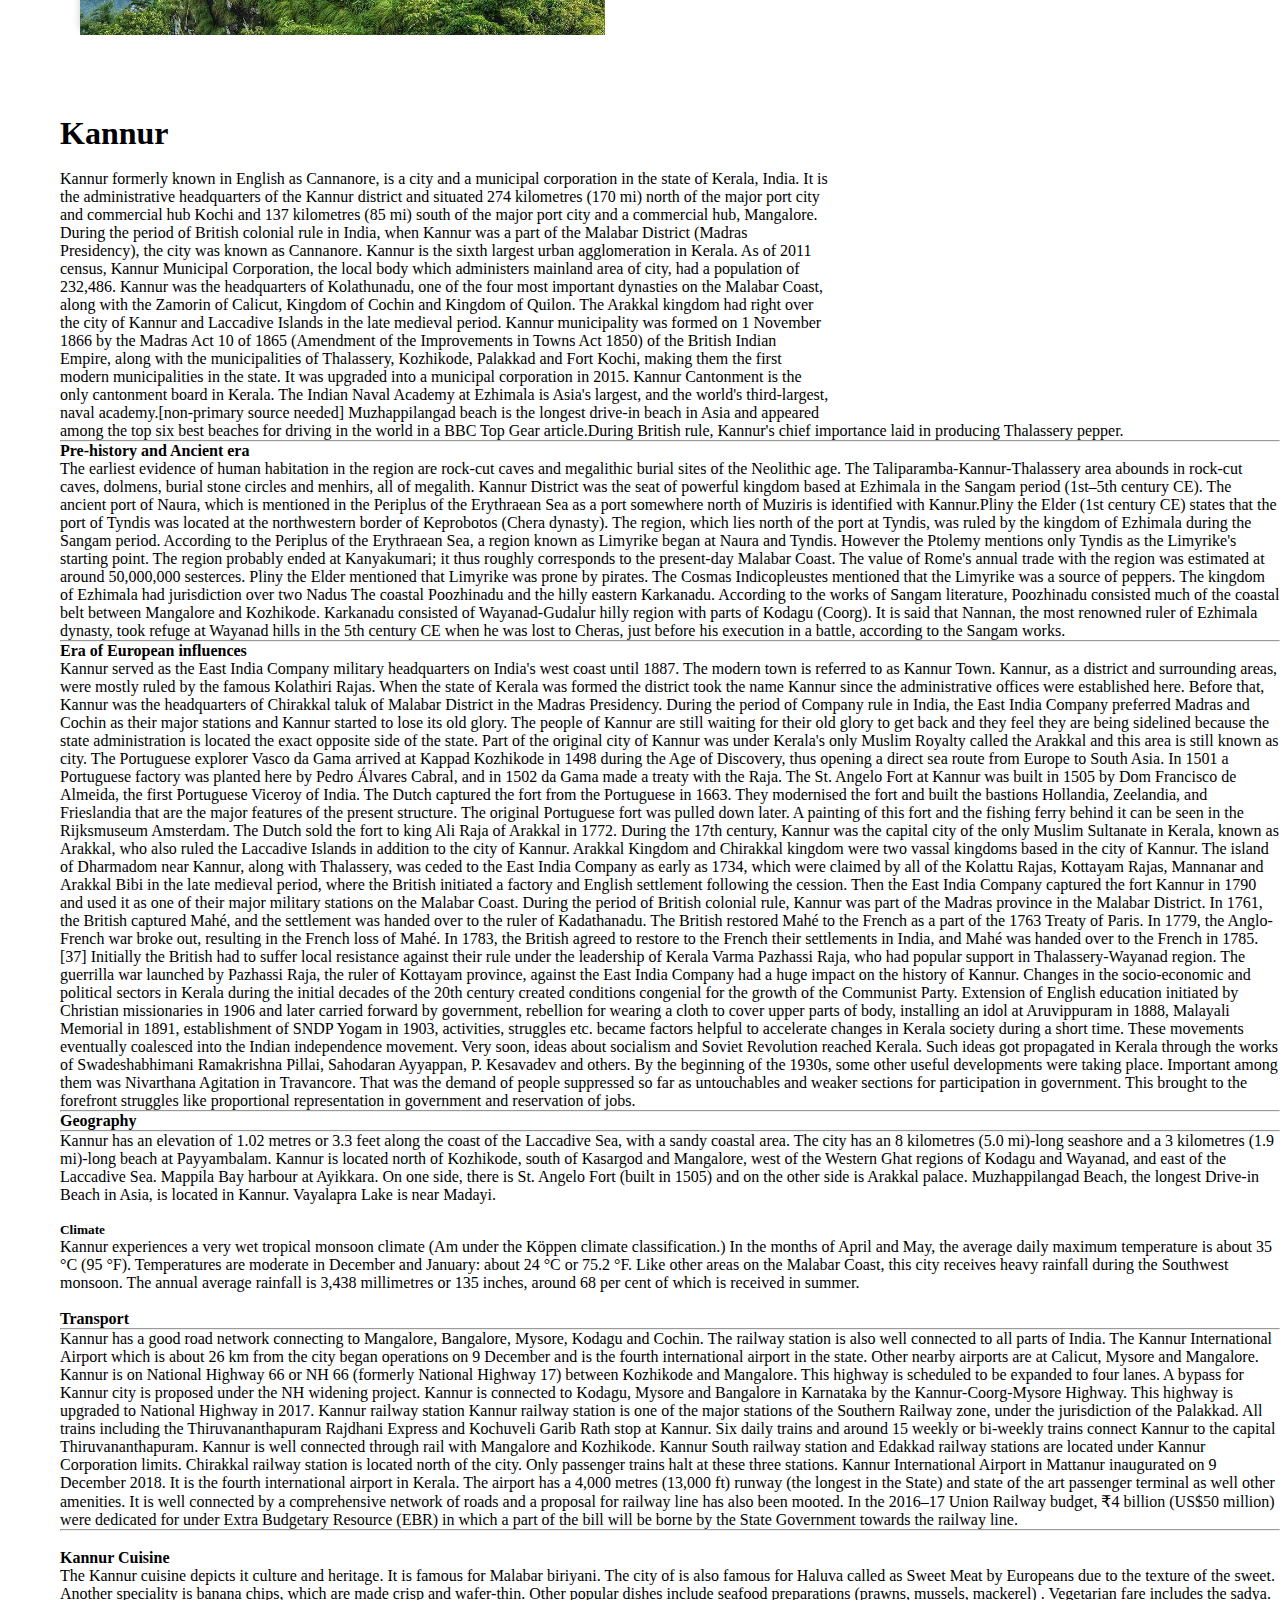
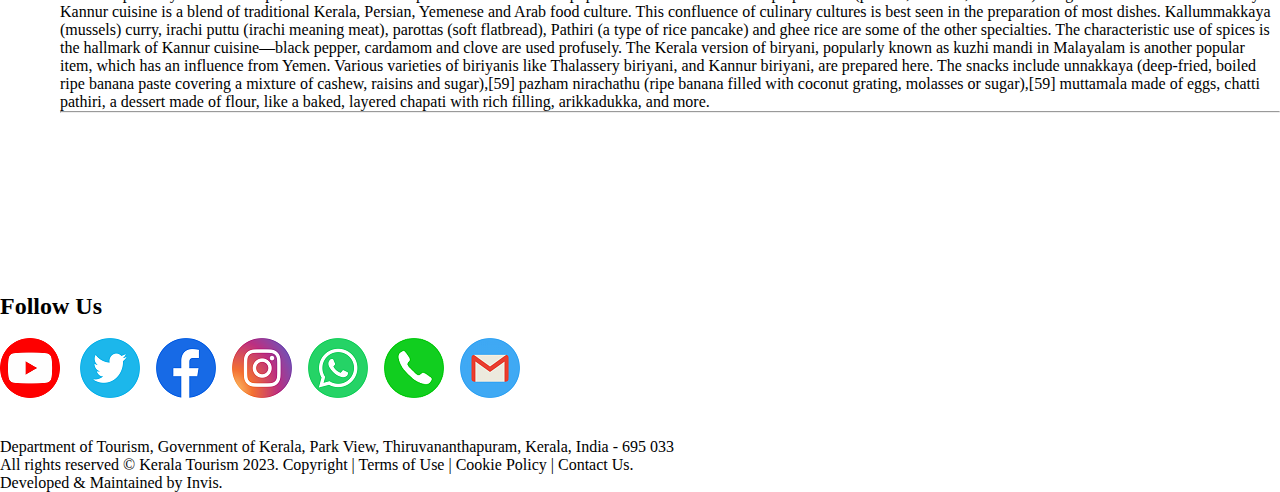
<file: district/kannur.html>
<!DOCTYPE html>
<html lang="en">
<head>
    <meta charset="UTF-8">
    <meta http-equiv="X-UA-Compatible" content="IE=edge">
    <meta name="viewport" content="width=device-width, initial-scale=1.0">
    <title>Kannur</title>
    <link rel="icon" href="Kerala-fotor-bg-remover-20230424201150.png">
    
    <link href="https://cdn.jsdelivr.net/npm/bootstrap@5.3.0-alpha3/dist/css/bootstrap.min.css" rel="stylesheet" integrity="sha384-KK94CHFLLe+nY2dmCWGMq91rCGa5gtU4mk92HdvYe+M/SXH301p5ILy+dN9+nJOZ" crossorigin="anonymous">
    <script src="https://cdn.jsdelivr.net/npm/bootstrap@5.3.0-alpha3/dist/js/bootstrap.bundle.min.js" integrity="sha384-ENjdO4Dr2bkBIFxQpeoTz1HIcje39Wm4jDKdf19U8gI4ddQ3GYNS7NTKfAdVQSZe" crossorigin="anonymous"></script>
<style>
    *{
        margin: 0;
        padding: 0;
        background-color: white;
    }
    #logo{
        height: 80px;
        width: 80px;
        margin-left: 20px;
    }
   .navbar a{
    
        text-decoration: none;
        color: rgb(15, 111, 229);
        font-weight: 300;
        font-family: 'Lucida Sans', 'Lucida Sans Regular', 'Lucida Grande', 'Lucida Sans Unicode', Geneva, Verdana, sans-serif;
        margin-right: 80px;
        
    }
    .navbar a:hover{
      color: gray;
      
    }
    #para1{
        margin-left: 60px;
    }
    #map{
        float: right ;
        margin-right: 50px;
        padding: 0;
       
        
     
    }
    
    .card-group{
   
        margin-left: 0px;
        margin-right: 0px;
    }
    .card{
        height: 270;
        margin-left: 80px;
        margin-right: 80px;
       
       
        
        color: blue;
        padding: 0px;
    }
    #image{
        height: 350px;
    }
    
    .flip-card {
        background-color: white;
        width: 290px;
        height: 340px;
        perspective: 1000px;
      }
      
      .flip-card-inner {
        position: relative;
        width: 100%;
        height: 100%;
        text-align: center;
        transition: transform 0.6s;
        transform-style: preserve-3d;
        box-shadow: 0 4px 8px 0 rgba(0,0,0,0.2);
      }
      
      .flip-card:hover .flip-card-inner {
        
        transform: rotateY(-360deg);
      }
      
      .flip-card-front, .flip-card-back {
        position: absolute;
        width: 100%;
        height: 100%;
        -webkit-backface-visibility: hidden;
        backface-visibility: hidden;
      }
      
      .flip-card-front {
        background-color: white;
        color: white;
      }
      
      .flip-card-back {
        background-color:white;
        color: rgb(242, 10, 10);
        transform: rotateY(180deg);
      }
   
      
    
   
</style>

</head>
<body>
    <div>
<!-- nav start -->
<nav class="navbar navbar-expand-lg ">
    <div class="container-fluid">
      <button class="navbar-toggler" type="button" data-bs-toggle="collapse" data-bs-target="#navbarTogglerDemo03" aria-controls="navbarTogglerDemo03" aria-expanded="false" aria-label="Toggle navigation">
        <span class="navbar-toggler-icon"></span>
      </button>
      <img id="logo" src="Kerala-fotor-bg-remover-20230424201150.png" alt=""> &nbsp;&nbsp;
      <a class="navbar-brand" href="../navbar/login/login.html">Log In</a>
      <div class="collapse navbar-collapse" id="navbarTogglerDemo03">
        <ul class="navbar-nav me-auto mb-2 mb-lg-0">
          <li class="nav-item">
            <a class="nav-link active" aria-current="page" href="../index.html">Home</a>
          </li>
          <li class="nav-item">
            <a class="nav-link " href="../navbar/login/signup.html">Sign Up</a>
          </li>
          <li class="nav-item">
            <a class="nav-link " href="../district.html">District Page</a>
          </li>
          <li class="nav-item">
            <a class="nav-link " href="https://www.makemytrip.com/holidays-india/kerala-tourism.html">Plan Your Trip</a>
          </li>
        </ul>
        <form class="d-flex" role="search">
          <input class="form-control me-2" type="search" placeholder="Search" aria-label="Search">
          
        </form>
      </div>
    </div>
  </nav>
  <br><br><br><br><br>


  <!-- cards -->

  <div class="card-group">
    <div class="card">
      <div class="flip-card">
        <div class="flip-card-inner">
          <div class="flip-card-front">
      <a class="explore" href="https://parassinimadappurasreemuthappan.com/" ><img id="image" src="kannur muthappan.jpeg" class="card-img-top h-60" alt="..."></a><br> 
      <div class="card-body">
     <h5 class="card-title  text-primary text-center ">Parassinikadavu Muthappan temple</h5>
          <div class="flip-card-back text-primary bg-info">
             
            
            
          </div>
        </div>
        </div>
      </div>  
      </div>
    </div>
    
  
    
    
    <div class="card">
      <div class="flip-card">
        <div class="flip-card-inner">
          <div class="flip-card-front">
      <a class="explore" href="https://en.wikipedia.org/wiki/Muzhappilangad_Beach"><img id="image" src="muzhappilangad-beach-6-cropped-1558079463.jpg" class="card-img-top h-60" alt="..."></a>
      <div class="card-body">
        <h5 class="card-title text-primary">Muzhappilangad Drive-in Beach</h5>
        <div class="flip-card-back text-primary bg-info">
          
          
        </div>
      </div>
    </div>
  </div>
      </div>
    </div>
    <div class="card">
      <div class="flip-card">
        <div class="flip-card-inner">
          <div class="flip-card-front">
      <a class="explore" href="https://en.wikipedia.org/wiki/St._Angelo_Fort" ><img id="image" src="st.jpg" class="card-img-top h-60" alt="..."></a>
      <div class="card-body">
        <h5 class="card-title text-primary">Fort St. Angelos</h5>
        <div class="flip-card-back text-primary bg-info">
          
          
          
        </div>
      </div>
    </div>
  </div>
      </div>
    </div>
    <div class="card">
      <div class="flip-card">
        <div class="flip-card-inner">
          <div class="flip-card-front">
      <a class="explore" href="https://palakkayam-thattu-hill.business.site/?utm_source=gmb&utm_medium=referral" ><img id="image" src="palakkayam.jpg" class="card-img-top h-60 " alt="..."></a>
      <div class="card-body">
        <h5 class="card-title text-primary">Palakkayam Thattu</h5>
        <div class="flip-card-back text-primary">
          
        
          
        </div>
      </div>
       
      </div>
    </div>
  </div>
    </div>
  </div>
  <!-- cards end -->


  <br><br><br><br><br>
<!-- Description -->

<div id="para1">
    <iframe id="map" src="https://www.google.com/maps/embed?pb=!1m18!1m12!1m3!1d15618.205486831805!2d75.36986289999999!3d11.866644350000001!2m3!1f0!2f0!3f0!3m2!1i1024!2i768!4f13.1!3m3!1m2!1s0x3ba422b9b2aca753%3A0x380605a11ce24f6c!2sKannur%2C%20Kerala!5e0!3m2!1sen!2sin!4v1682759677287!5m2!1sen!2sin" width="400" height="300" style="border:0;" allowfullscreen="" loading="lazy" referrerpolicy="no-referrer-when-downgrade"></iframe>
   
    <h1 class=" text-primary" >Kannur</h1><br>
    


    <p >Kannur formerly known in English as Cannanore, is a city and a municipal corporation in the state of Kerala, India. It is the administrative headquarters of the Kannur district and situated 274 kilometres (170 mi) north of the major port city and commercial hub Kochi and 137 kilometres (85 mi) south of the major port city and a commercial hub, Mangalore. During the period of British colonial rule in India, when Kannur was a part of the Malabar District (Madras Presidency), the city was known as Cannanore. Kannur is the sixth largest urban agglomeration in Kerala. As of 2011 census, Kannur Municipal Corporation, the local body which administers mainland area of city, had a population of 232,486.

        Kannur was the headquarters of Kolathunadu, one of the four most important dynasties on the Malabar Coast, along with the Zamorin of Calicut, Kingdom of Cochin and Kingdom of Quilon. The Arakkal kingdom had right over the city of Kannur and Laccadive Islands in the late medieval period. Kannur municipality was formed on 1 November 1866 by the Madras Act 10 of 1865 (Amendment of the Improvements in Towns Act 1850) of the British Indian Empire, along with the municipalities of Thalassery, Kozhikode, Palakkad and Fort Kochi, making them the first modern municipalities in the state. It was upgraded into a municipal corporation in 2015.
        
        Kannur Cantonment is the only cantonment board in Kerala. The Indian Naval Academy at Ezhimala is Asia's largest, and the world's third-largest, naval academy.[non-primary source needed] Muzhappilangad beach is the longest drive-in beach in Asia and appeared among the top six best beaches for driving in the world in a BBC Top Gear article.During British rule, Kannur's chief importance laid in producing Thalassery pepper.<hr>
       <h4 class="text-primary">Pre-history and Ancient era</h4> 
       
       The earliest evidence of human habitation in the region are rock-cut caves and megalithic burial sites of the Neolithic age. The Taliparamba-Kannur-Thalassery area abounds in rock-cut caves, dolmens, burial stone circles and menhirs, all of megalith. Kannur District was the seat of powerful kingdom based at Ezhimala in the Sangam period (1st–5th century CE). The ancient port of Naura, which is mentioned in the Periplus of the Erythraean Sea as a port somewhere north of Muziris is identified with Kannur.Pliny the Elder (1st century CE) states that the port of Tyndis was located at the northwestern border of Keprobotos (Chera dynasty). The region, which lies north of the port at Tyndis, was ruled by the kingdom of Ezhimala during the Sangam period.
       
       According to the Periplus of the Erythraean Sea, a region known as Limyrike began at Naura and Tyndis. However the Ptolemy mentions only Tyndis as the Limyrike's starting point. The region probably ended at Kanyakumari; it thus roughly corresponds to the present-day Malabar Coast. The value of Rome's annual trade with the region was estimated at around 50,000,000 sesterces. Pliny the Elder mentioned that Limyrike was prone by pirates. The Cosmas Indicopleustes mentioned that the Limyrike was a source of peppers.
       
       The kingdom of Ezhimala had jurisdiction over two Nadus  The coastal Poozhinadu and the hilly eastern Karkanadu. According to the works of Sangam literature, Poozhinadu consisted much of the coastal belt between Mangalore and Kozhikode. Karkanadu consisted of Wayanad-Gudalur hilly region with parts of Kodagu (Coorg). It is said that Nannan, the most renowned ruler of Ezhimala dynasty, took refuge at Wayanad hills in the 5th century CE when he was lost to Cheras, just before his execution in a battle, according to the Sangam works.<hr>
        <h4 class="text-primary">Era of European influences</h4> 
        
Kannur served as the East India Company military headquarters on India's west coast until 1887. The modern town is referred to as Kannur Town. Kannur, as a district and surrounding areas, were mostly ruled by the famous Kolathiri Rajas. When the state of Kerala was formed the district took the name Kannur since the administrative offices were established here. Before that, Kannur was the headquarters of Chirakkal taluk of Malabar District in the Madras Presidency. During the period of Company rule in India, the East India Company preferred Madras and Cochin as their major stations and Kannur started to lose its old glory. The people of Kannur are still waiting for their old glory to get back and they feel they are being sidelined because the state administration is located the exact opposite side of the state. Part of the original city of Kannur was under Kerala's only Muslim Royalty called the Arakkal and this area is still known as city.

The Portuguese explorer Vasco da Gama arrived at Kappad Kozhikode in 1498 during the Age of Discovery, thus opening a direct sea route from Europe to South Asia. In 1501 a Portuguese factory was planted here by Pedro Álvares Cabral, and in 1502 da Gama made a treaty with the Raja. The St. Angelo Fort at Kannur was built in 1505 by Dom Francisco de Almeida, the first Portuguese Viceroy of India. The Dutch captured the fort from the Portuguese in 1663. They modernised the fort and built the bastions Hollandia, Zeelandia, and Frieslandia that are the major features of the present structure. The original Portuguese fort was pulled down later. A painting of this fort and the fishing ferry behind it can be seen in the Rijksmuseum Amsterdam. The Dutch sold the fort to king Ali Raja of Arakkal in 1772.

During the 17th century, Kannur was the capital city of the only Muslim Sultanate in Kerala, known as Arakkal, who also ruled the Laccadive Islands in addition to the city of Kannur. Arakkal Kingdom and Chirakkal kingdom were two vassal kingdoms based in the city of Kannur. The island of Dharmadom near Kannur, along with Thalassery, was ceded to the East India Company as early as 1734, which were claimed by all of the Kolattu Rajas, Kottayam Rajas, Mannanar and Arakkal Bibi in the late medieval period, where the British initiated a factory and English settlement following the cession. Then the East India Company captured the fort Kannur in 1790 and used it as one of their major military stations on the Malabar Coast. During the period of British colonial rule, Kannur was part of the Madras province in the Malabar District.

In 1761, the British captured Mahé, and the settlement was handed over to the ruler of Kadathanadu. The British restored Mahé to the French as a part of the 1763 Treaty of Paris. In 1779, the Anglo-French war broke out, resulting in the French loss of Mahé. In 1783, the British agreed to restore to the French their settlements in India, and Mahé was handed over to the French in 1785.[37]

Initially the British had to suffer local resistance against their rule under the leadership of Kerala Varma Pazhassi Raja, who had popular support in Thalassery-Wayanad region. The guerrilla war launched by Pazhassi Raja, the ruler of Kottayam province, against the East India Company had a huge impact on the history of Kannur. Changes in the socio-economic and political sectors in Kerala during the initial decades of the 20th century created conditions congenial for the growth of the Communist Party. Extension of English education initiated by Christian missionaries in 1906 and later carried forward by government, rebellion for wearing a cloth to cover upper parts of body, installing an idol at Aruvippuram in 1888, Malayali Memorial in 1891, establishment of SNDP Yogam in 1903, activities, struggles etc. became factors helpful to accelerate changes in Kerala society during a short time. These movements eventually coalesced into the Indian independence movement.

Very soon, ideas about socialism and Soviet Revolution reached Kerala. Such ideas got propagated in Kerala through the works of Swadeshabhimani Ramakrishna Pillai, Sahodaran Ayyappan, P. Kesavadev and others. By the beginning of the 1930s, some other useful developments were taking place. Important among them was Nivarthana Agitation in Travancore. That was the demand of people suppressed so far as untouchables and weaker sections for participation in government. This brought to the forefront struggles like proportional representation in government and reservation of jobs. <hr>
        <h4 class="text-primary">Geography</h4> <hr>
        Kannur has an elevation of 1.02 metres or 3.3 feet along the coast of the Laccadive Sea, with a sandy coastal area. The city has an 8 kilometres (5.0 mi)-long seashore and a 3 kilometres (1.9 mi)-long beach at Payyambalam. Kannur is located north of Kozhikode, south of Kasargod and Mangalore, west of the Western Ghat regions of Kodagu and Wayanad, and east of the Laccadive Sea. Mappila Bay harbour at Ayikkara. On one side, there is St. Angelo Fort (built in 1505) and on the other side is Arakkal palace. Muzhappilangad Beach, the longest Drive-in Beach in Asia, is located in Kannur. Vayalapra Lake is near Madayi. <br>
        <br>
        <h5 class="text-primary">Climate</h5>
        Kannur experiences a very wet tropical monsoon climate (Am under the Köppen climate classification.) In the months of April and May, the average daily maximum temperature is about 35 °C (95 °F). Temperatures are moderate in December and January: about 24 °C or 75.2 °F. Like other areas on the Malabar Coast, this city receives heavy rainfall during the Southwest monsoon. The annual average rainfall is 3,438 millimetres or 135 inches, around 68 per cent of which is received in summer.
    <br>
<br>
    <h4 class="text-primary">Transport</h4> <hr>
    Kannur has a good road network connecting to Mangalore, Bangalore, Mysore, Kodagu and Cochin. The railway station is also well connected to all parts of India. The Kannur International Airport which is about 26 km from the city began operations on 9 December and is the fourth international airport in the state. Other nearby airports are at Calicut, Mysore and Mangalore. Kannur is on National Highway 66 or NH 66 (formerly National Highway 17) between Kozhikode and Mangalore. This highway is scheduled to be expanded to four lanes. A bypass for Kannur city is proposed under the NH widening project. Kannur is connected to Kodagu, Mysore and Bangalore in Karnataka by the Kannur-Coorg-Mysore Highway. This highway is upgraded to National Highway in 2017.


    Kannur railway station
    Kannur railway station is one of the major stations of the Southern Railway zone, under the jurisdiction of the Palakkad. All trains including the Thiruvananthapuram Rajdhani Express and Kochuveli Garib Rath stop at Kannur. Six daily trains and around 15 weekly or bi-weekly trains connect Kannur to the capital Thiruvananthapuram. Kannur is well connected through rail with Mangalore and Kozhikode. Kannur South railway station and Edakkad railway stations are located under Kannur Corporation limits. Chirakkal railway station is located north of the city. Only passenger trains halt at these three stations.
    
    Kannur International Airport in Mattanur inaugurated on 9 December 2018. It is the fourth international airport in Kerala. The airport has a 4,000 metres (13,000 ft) runway (the longest in the State) and state of the art passenger terminal as well other amenities. It is well connected by a comprehensive network of roads and a proposal for railway line has also been mooted. In the 2016–17 Union Railway budget, ₹4 billion (US$50 million) were dedicated for under Extra Budgetary Resource (EBR) in which a part of the bill will be borne by the State Government towards the railway line.
<hr>
<br>
<h4 class="text-primary">Kannur Cuisine</h4>
The Kannur cuisine depicts it culture and heritage. It is famous for Malabar biriyani. The city of is also famous for Haluva called as Sweet Meat by Europeans due to the texture of the sweet. Another speciality is banana chips, which are made crisp and wafer-thin. Other popular dishes include seafood preparations (prawns, mussels, mackerel) . Vegetarian fare includes the sadya.

Kannur cuisine is a blend of traditional Kerala, Persian, Yemenese and Arab food culture. This confluence of culinary cultures is best seen in the preparation of most dishes. Kallummakkaya (mussels) curry, irachi puttu (irachi meaning meat), parottas (soft flatbread), Pathiri (a type of rice pancake) and ghee rice are some of the other specialties. The characteristic use of spices is the hallmark of Kannur cuisine—black pepper, cardamom and clove are used profusely.

The Kerala version of biryani, popularly known as kuzhi mandi in Malayalam is another popular item, which has an influence from Yemen. Various varieties of biriyanis like Thalassery biriyani, and Kannur biriyani, are prepared here.

The snacks include unnakkaya (deep-fried, boiled ripe banana paste covering a mixture of cashew, raisins and sugar),[59] pazham nirachathu (ripe banana filled with coconut grating, molasses or sugar),[59] muttamala made of eggs, chatti pathiri, a dessert made of flour, like a baked, layered chapati with rich filling, arikkadukka, and more.
<hr>
</p> 


</div>


  
    

<br><br><br><br><br>

  <br><br><br><br><br>
  <div class="footer">
  <h2 class="text-center text-primary"><strong>Follow Us</strong></h2>
<br>
  <nav class="text-center ">
    <a href="https://www.youtube.com/@keralatourism" target="_blank"><img src="../images/icons/youtube-modified.png" alt=""></a> &nbsp;&nbsp;&nbsp;
    <a href="https://twitter.com/keralatourism" target="_blank"><img src="../images/icons/twitter-modified.png" alt=""></a>&nbsp;&nbsp;&nbsp;
    <a href="https://www.facebook.com/keralatourismofficial" target="_blank"><img src="../images/icons/facebook-modified.png" alt=""></a>&nbsp;&nbsp;&nbsp;
    <a href="https://www.instagram.com/keralatourism/?hl=en" target="_blank"><img src="../images/icons/instagram-modified.png" alt=""></a>&nbsp;&nbsp;&nbsp;
    <a href="https://www.keralatourism.org/video-gallery/whatsapp" target="_blank"><img src="../images/icons/what's app-modified.png" alt=""></a>&nbsp;&nbsp;&nbsp;
    <a href="tel:+91 4712321132"><img src="../images/icons/call-modified.png" alt=""></a>&nbsp;&nbsp;&nbsp;
    <a href="mailto:info@keralatourism.org."><img src="../images/icons/mail-modified.png" alt=""></a>&nbsp;&nbsp;&nbsp;
  </nav>
  <br><br>

  <p class="text-center text-dark">
    Department of Tourism, Government of Kerala, Park View, Thiruvananthapuram, Kerala, India - 695 033 <br>
    All rights reserved © Kerala Tourism 2023. Copyright | Terms of Use | Cookie Policy | Contact Us. <br>
    Developed & Maintained by Invis.
  </p>
</div>
</div>

</body>


</html>
</file>
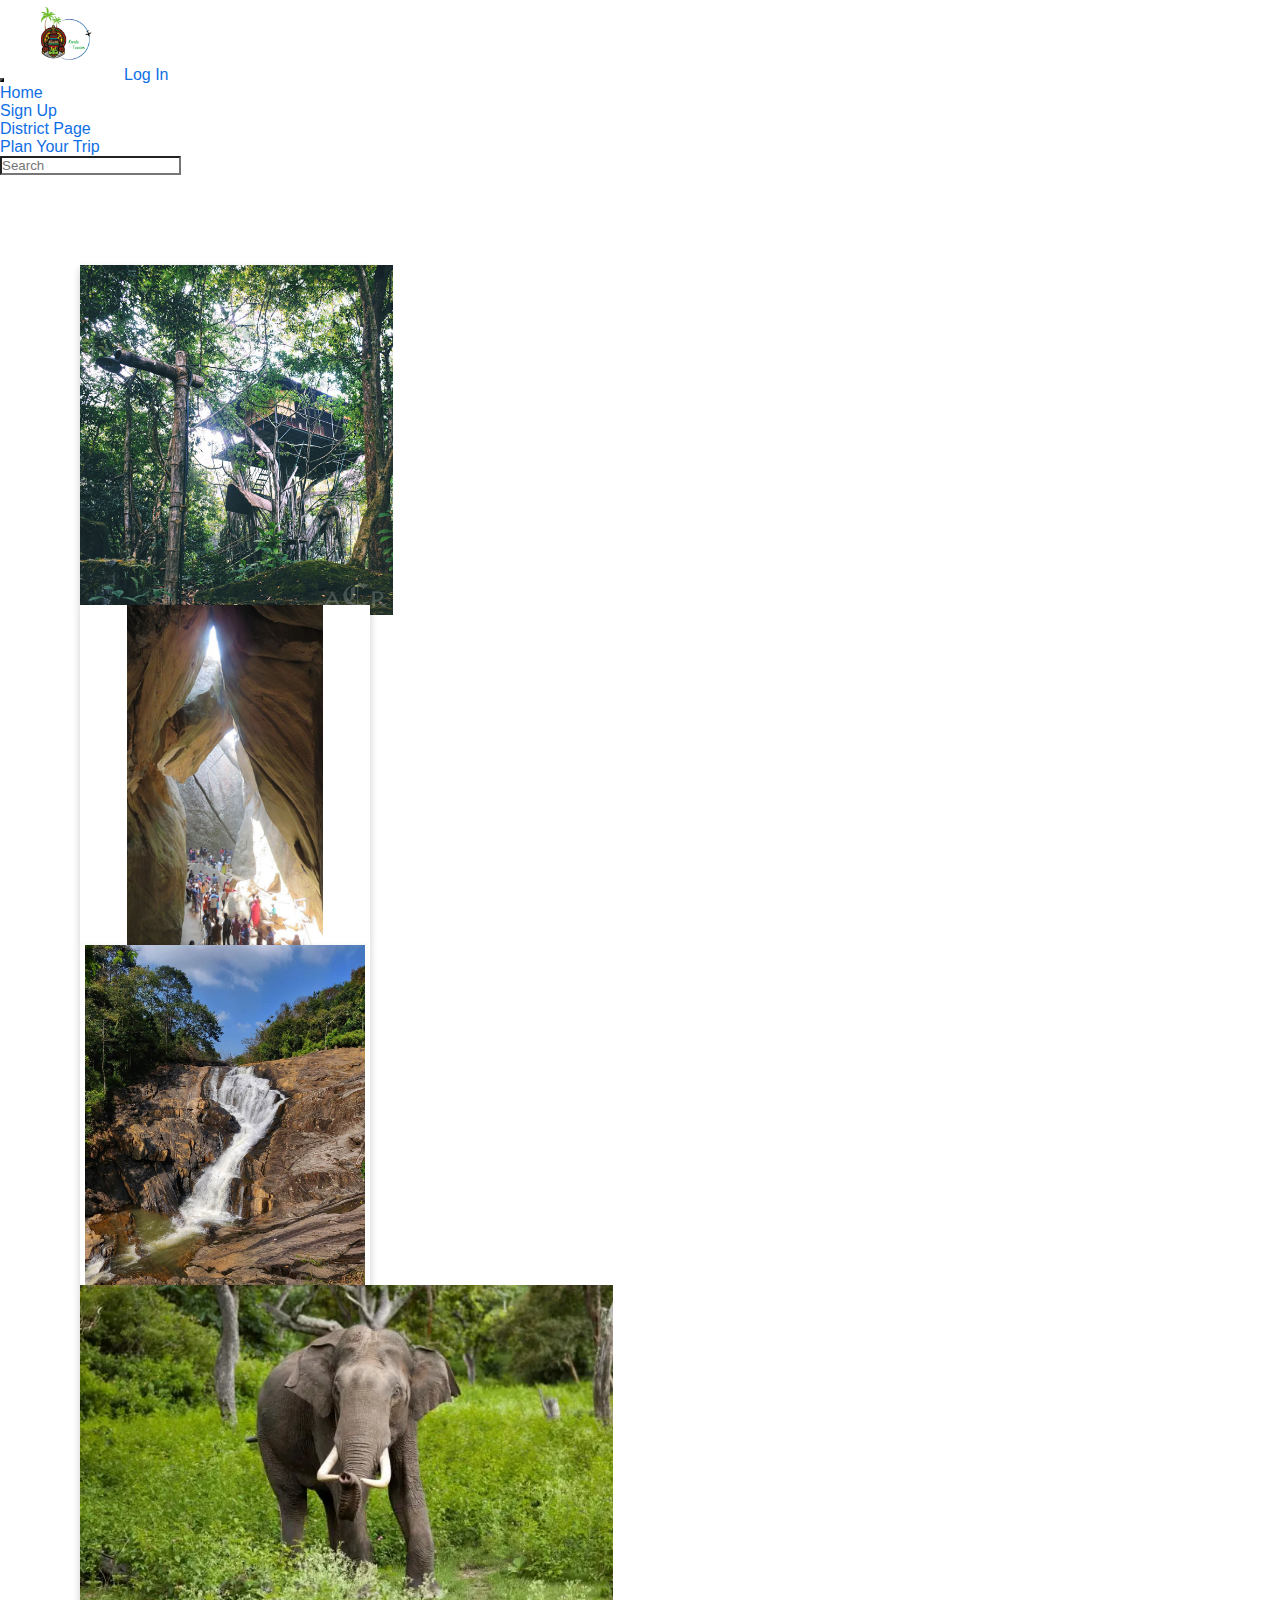
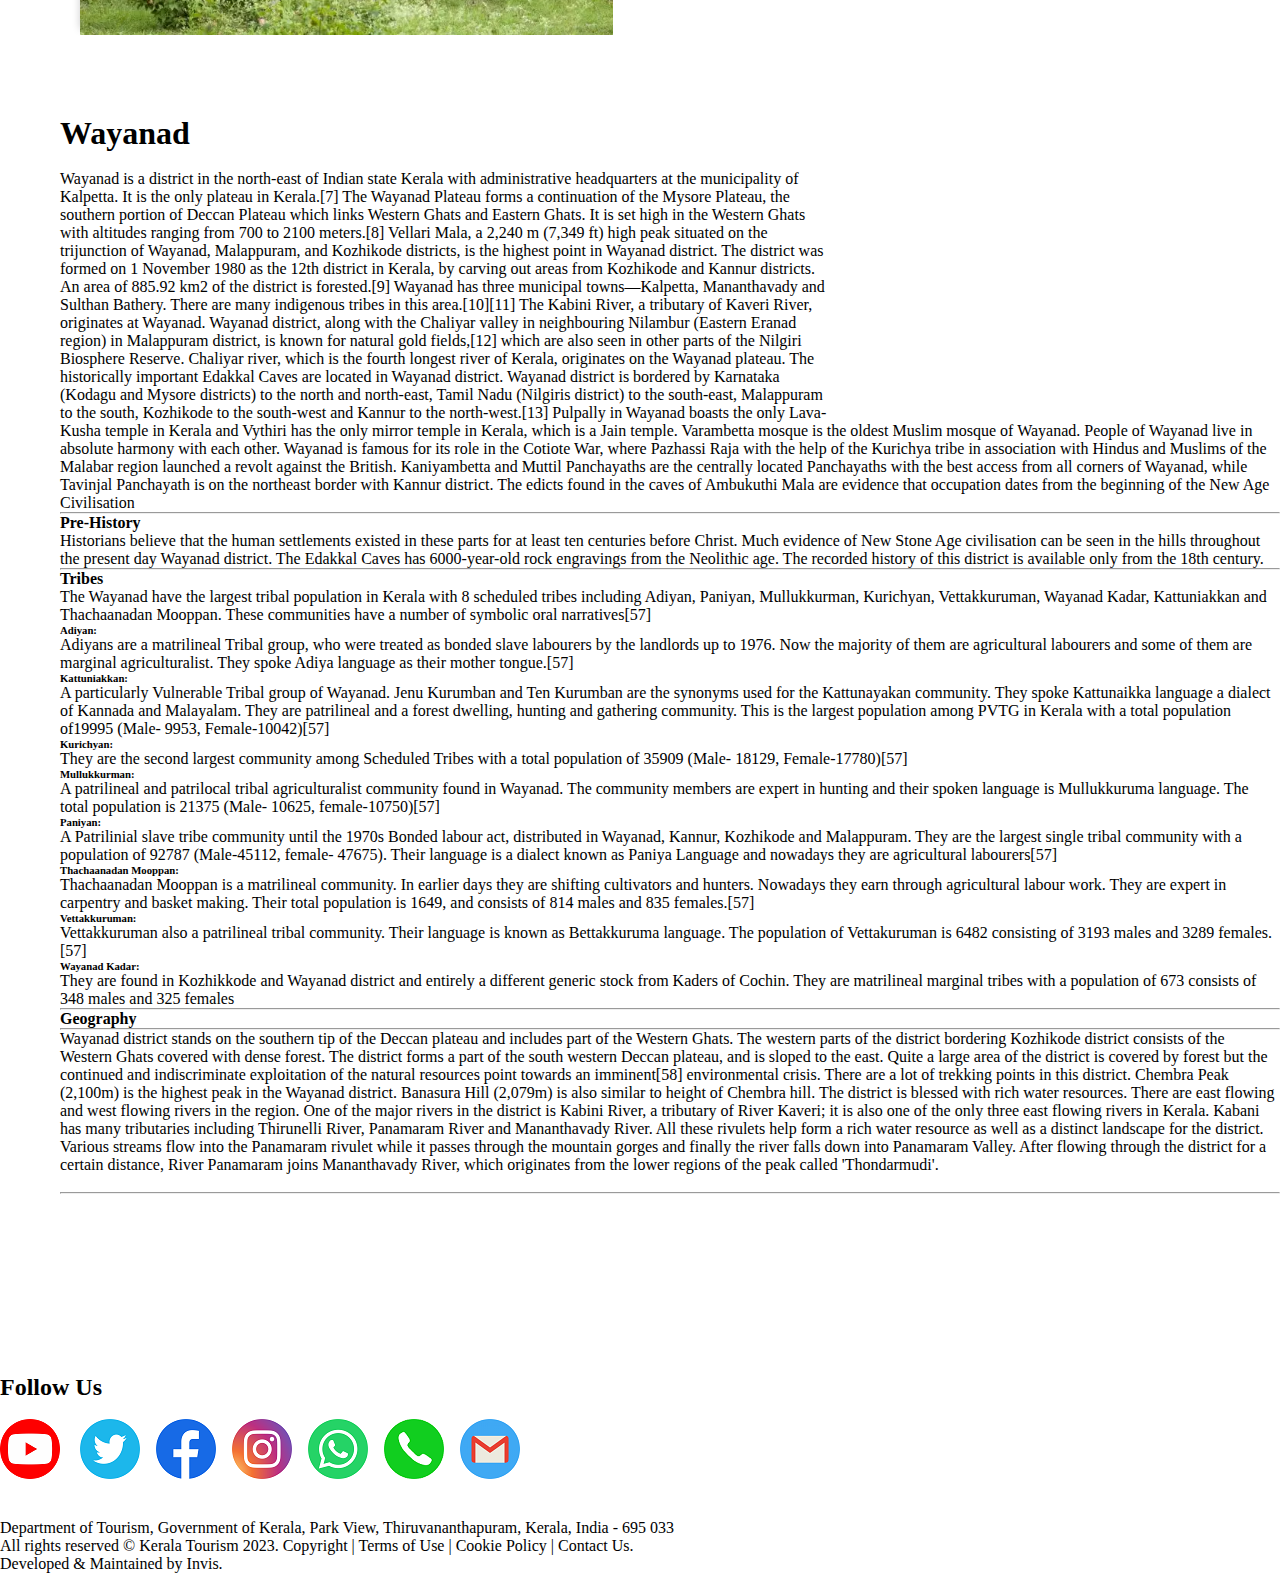
<file: district/Wayanad.html>
<!DOCTYPE html>
<html lang="en">
<head>
    <meta charset="UTF-8">
    <meta http-equiv="X-UA-Compatible" content="IE=edge">
    <meta name="viewport" content="width=device-width, initial-scale=1.0">
    <title>Wayanad</title>
    <link rel="icon" href="Kerala-fotor-bg-remover-20230424201150.png">
    <link href="https://cdn.jsdelivr.net/npm/bootstrap@5.3.0-alpha3/dist/css/bootstrap.min.css" rel="stylesheet" integrity="sha384-KK94CHFLLe+nY2dmCWGMq91rCGa5gtU4mk92HdvYe+M/SXH301p5ILy+dN9+nJOZ" crossorigin="anonymous">
    <script src="https://cdn.jsdelivr.net/npm/bootstrap@5.3.0-alpha3/dist/js/bootstrap.bundle.min.js" integrity="sha384-ENjdO4Dr2bkBIFxQpeoTz1HIcje39Wm4jDKdf19U8gI4ddQ3GYNS7NTKfAdVQSZe" crossorigin="anonymous"></script>
<style>
    *{
        margin: 0;
        padding: 0;
        background-color: white;
    }
    #logo{
        height: 80px;
        width: 80px;
        margin-left: 20px;
    }
   .navbar a{
    
        text-decoration: none;
        color: rgb(15, 111, 229);
        font-weight: 300;
        font-family: 'Lucida Sans', 'Lucida Sans Regular', 'Lucida Grande', 'Lucida Sans Unicode', Geneva, Verdana, sans-serif;
        margin-right: 80px;
        
    }
    .navbar a:hover{
      color: gray;
      
    }
    #para1{
        margin-left: 60px;
    }
    #map{
        float: right ;
        margin-right: 50px;
        padding: 0;
       
        
     
    }
    
    .card-group{
   
        margin-left: 0px;
        margin-right: 0px;
    }
    .card{
        height: 270;
        margin-left: 80px;
        margin-right: 80px;
       
       
        
        color: blue;
        padding: 0px;
    }
    #image{
        height: 350px;
    }
    
    .flip-card {
        background-color: white;
        width: 290px;
        height: 340px;
        perspective: 1000px;
      }
      
      .flip-card-inner {
        position: relative;
        width: 100%;
        height: 100%;
        text-align: center;
        transition: transform 0.6s;
        transform-style: preserve-3d;
        box-shadow: 0 4px 8px 0 rgba(0,0,0,0.2);
      }
      
      .flip-card:hover .flip-card-inner {
        
        transform: rotateY(-360deg);
      }
      
      .flip-card-front, .flip-card-back {
        position: absolute;
        width: 100%;
        height: 100%;
        -webkit-backface-visibility: hidden;
        backface-visibility: hidden;
      }
      
      .flip-card-front {
        background-color: white;
        color: white;
      }
      
      .flip-card-back {
        background-color:white;
        color: rgb(242, 10, 10);
        transform: rotateY(180deg);
      }
   
      
    
   
</style>

</head>
<body>
    <div>
<!-- nav start -->

<nav class="navbar navbar-expand-lg ">
    <div class="container-fluid">
      <button class="navbar-toggler" type="button" data-bs-toggle="collapse" data-bs-target="#navbarTogglerDemo03" aria-controls="navbarTogglerDemo03" aria-expanded="false" aria-label="Toggle navigation">
        <span class="navbar-toggler-icon"></span>
      </button>
      <img id="logo" src="Kerala-fotor-bg-remover-20230424201150.png" alt=""> &nbsp;&nbsp;
      <a class="navbar-brand" href="../navbar/login/login.html">Log In</a>
      <div class="collapse navbar-collapse" id="navbarTogglerDemo03">
        <ul class="navbar-nav me-auto mb-2 mb-lg-0">
          <li class="nav-item">
            <a class="nav-link active" aria-current="page" href="../index.html">Home</a>
          </li>
          <li class="nav-item">
            <a class="nav-link " href="../navbar/login/signup.html">Sign Up</a>
          </li>
          <li class="nav-item">
            <a class="nav-link " href="../district.html">District Page</a>
          </li>
          <li class="nav-item">
            <a class="nav-link " href="https://www.makemytrip.com/holidays-india/kerala-tourism.html">Plan Your Trip</a>
          </li>
        </ul>
        <form class="d-flex" role="search">
          <input class="form-control me-2" type="search" placeholder="Search" aria-label="Search">
          
        </form>
      </div>
    </div>
  </nav>
  <br><br><br><br><br>


  <!-- cards -->

  <div class="card-group">
    <div class="card">
      <div class="flip-card">
        <div class="flip-card-inner">
          <div class="flip-card-front">
      <a class="explore" href="https://srgroupsonline.com/vythiri-resorts/32/overview" ><img id="image" src="vythiri.jpg" class="card-img-top h-60" alt="..."></a><br> 
      <div class="card-body">
     <h5 class="card-title  text-primary text-center ">Vythiri</h5>
          <div class="flip-card-back text-primary bg-info">
             
            
            
          </div>
        </div>
        </div>
      </div>  
      </div>
    </div>
    
  
    
    
    <div class="card">
      <div class="flip-card">
        <div class="flip-card-inner">
          <div class="flip-card-front">
      <a class="explore" href="https://en.wikipedia.org/wiki/Edakkal_caves"><img id="image" src="Edakkal-Caves.jpg" class="card-img-top h-60" alt="..."></a>
      <div class="card-body">
        <h5 class="card-title text-primary">Edakkal Caves</h5>
        <div class="flip-card-back text-primary bg-info">
          
          
        </div>
      </div>
    </div>
  </div>
      </div>
    </div>
    <div class="card">
      <div class="flip-card">
        <div class="flip-card-inner">
          <div class="flip-card-front">
      <a class="explore" href="https://en.wikipedia.org/wiki/Soochipara_Falls"><img id="image" src="soochipara.jpg" class="card-img-top h-60" alt="..."></a>
      <div class="card-body">
        <h5 class="card-title text-primary">Soochipara waterfalls</h5>
        <div class="flip-card-back text-primary bg-info">
          
          
          
        </div>
      </div>
    </div>
  </div>
      </div>
    </div>
    <div class="card">
      <div class="flip-card">
        <div class="flip-card-inner">
          <div class="flip-card-front">
      <a class="explore" href="https://en.wikipedia.org/wiki/Mudumalai_National_Park" ><img id="image" src="mundan.webp" class="card-img-top h-60 " alt="..."></a>
      <div class="card-body">
        <h5 class="card-title text-primary">Mudumalai National Park</h5>
        <div class="flip-card-back text-primary">
          
        
          
        </div>
      </div>
       
      </div>
    </div>
  </div>
    </div>
  </div>
  <!-- cards end -->

  <br><br><br><br><br>
<!-- Description -->

<div id="para1">
    <iframe id="map" src="https://www.google.com/maps/embed?pb=!1m18!1m12!1m3!1d500058.51167821436!2d76.10805235!3d11.71514395!2m3!1f0!2f0!3f0!3m2!1i1024!2i768!4f13.1!3m3!1m2!1s0x3ba60cf91a9c5f0d%3A0x71dd4da2e1d3e46f!2sWayanad%2C%20Kerala!5e0!3m2!1sen!2sin!4v1682764877333!5m2!1sen!2sin" width="400" height="300" style="border:0;" allowfullscreen="" loading="lazy" referrerpolicy="no-referrer-when-downgrade"></iframe>
   
    <h1 class=" text-primary" >Wayanad</h1><br>
    


    <p >Wayanad  is a district in the north-east of Indian state Kerala with administrative headquarters at the municipality of Kalpetta. It is the only plateau in Kerala.[7] The Wayanad Plateau forms a continuation of the Mysore Plateau, the southern portion of Deccan Plateau which links Western Ghats and Eastern Ghats. It is set high in the Western Ghats with altitudes ranging from 700 to 2100 meters.[8] Vellari Mala, a 2,240 m (7,349 ft) high peak situated on the trijunction of Wayanad, Malappuram, and Kozhikode districts, is the highest point in Wayanad district. The district was formed on 1 November 1980 as the 12th district in Kerala, by carving out areas from Kozhikode and Kannur districts. An area of 885.92 km2 of the district is forested.[9] Wayanad has three municipal towns—Kalpetta, Mananthavady and Sulthan Bathery. There are many indigenous tribes in this area.[10][11] The Kabini River, a tributary of Kaveri River, originates at Wayanad. Wayanad district, along with the Chaliyar valley in neighbouring Nilambur (Eastern Eranad region) in Malappuram district, is known for natural gold fields,[12] which are also seen in other parts of the Nilgiri Biosphere Reserve. Chaliyar river, which is the fourth longest river of Kerala, originates on the Wayanad plateau. The historically important Edakkal Caves are located in Wayanad district.

        Wayanad district is bordered by Karnataka (Kodagu and Mysore districts) to the north and north-east, Tamil Nadu (Nilgiris district) to the south-east, Malappuram to the south, Kozhikode to the south-west and Kannur to the north-west.[13] Pulpally in Wayanad boasts the only Lava-Kusha temple in Kerala and Vythiri has the only mirror temple in Kerala, which is a Jain temple. Varambetta mosque is the oldest Muslim mosque of Wayanad. People of Wayanad live in absolute harmony with each other. Wayanad is famous for its role in the Cotiote War, where Pazhassi Raja with the help of the Kurichya tribe in association with Hindus and Muslims of the Malabar region launched a revolt against the British. Kaniyambetta and Muttil Panchayaths are the centrally located Panchayaths with the best access from all corners of Wayanad, while Tavinjal Panchayath is on the northeast border with Kannur district. The edicts found in the caves of Ambukuthi Mala are evidence that occupation dates from the beginning of the New Age Civilisation<hr>
       <h4 class="text-primary">Pre-History</h4> 
       
       Historians believe that the human settlements existed in these parts for at least ten centuries before Christ. Much evidence of New Stone Age civilisation can be seen in the hills throughout the present day Wayanad district. The Edakkal Caves has 6000-year-old rock engravings from the Neolithic age. The recorded history of this district is available only from the 18th century.<hr>
        <h4 class="text-primary">Tribes</h4> 
        
        The Wayanad have the largest tribal population in Kerala with 8 scheduled tribes including Adiyan, Paniyan, Mullukkurman, Kurichyan, Vettakkuruman, Wayanad Kadar, Kattuniakkan and Thachaanadan Mooppan. These communities have a number of symbolic oral narratives[57]

<h6 class="text-strong">Adiyan:</h6> Adiyans are a matrilineal Tribal group, who were treated as bonded slave labourers by the landlords up to 1976. Now the majority of them are agricultural labourers and some of them are marginal agriculturalist. They spoke Adiya language as their mother tongue.[57]

<h6 class="text-strong">Kattuniakkan:</h6> A particularly Vulnerable Tribal group of Wayanad. Jenu Kurumban and Ten Kurumban are the synonyms used for the Kattunayakan community. They spoke Kattunaikka language a dialect of Kannada and Malayalam. They are patrilineal and a forest dwelling, hunting and gathering community. This is the largest population among PVTG in Kerala with a total population of19995 (Male- 9953, Female-10042)[57]

<h6 class="text-strong">Kurichyan:</h6> They are the second largest community among Scheduled Tribes with a total population of 35909 (Male- 18129, Female-17780)[57]

<h6 class="text-strong">Mullukkurman:</h6> A patrilineal and patrilocal tribal agriculturalist community found in Wayanad. The community members are expert in hunting and their spoken language is Mullukkuruma language. The total population is 21375 (Male- 10625, female-10750)[57]

<h6 class="text-strong">Paniyan:</h6> A Patrilinial slave tribe community until the 1970s Bonded labour act, distributed in Wayanad, Kannur, Kozhikode and Malappuram. They are the largest single tribal community with a population of 92787 (Male-45112, female- 47675). Their language is a dialect known as Paniya Language and nowadays they are agricultural labourers[57]

<h6 class="text-strong">Thachaanadan Mooppan:</h6> Thachaanadan Mooppan is a matrilineal community. In earlier days they are shifting cultivators and hunters. Nowadays they earn through agricultural labour work. They are expert in carpentry and basket making. Their total population is 1649, and consists of 814 males and 835 females.[57]

<h6 class="text-strong">Vettakkuruman:</h6> Vettakkuruman also a patrilineal tribal community. Their language is known as Bettakkuruma language. The population of Vettakuruman is 6482 consisting of 3193 males and 3289 females.[57]

<h6 class="text-strong">Wayanad Kadar:</h6> They are found in Kozhikkode and Wayanad district and entirely a different generic stock from Kaders of Cochin. They are matrilineal marginal tribes with a population of 673 consists of 348 males and 325 females<hr>
        <h4 class="text-primary">Geography</h4> <hr>
        Wayanad district stands on the southern tip of the Deccan plateau and includes part of the Western Ghats. The western parts of the district bordering Kozhikode district consists of the Western Ghats covered with dense forest. The district forms a part of the south western Deccan plateau, and is sloped to the east. Quite a large area of the district is covered by forest but the continued and indiscriminate exploitation of the natural resources point towards an imminent[58] environmental crisis. There are a lot of trekking points in this district. Chembra Peak (2,100m) is the highest peak in the Wayanad district. Banasura Hill (2,079m) is also similar to height of Chembra hill.

The district is blessed with rich water resources. There are east flowing and west flowing rivers in the region. One of the major rivers in the district is Kabini River, a tributary of River Kaveri; it is also one of the only three east flowing rivers in Kerala. Kabani has many tributaries including Thirunelli River, Panamaram River and Mananthavady River. All these rivulets help form a rich water resource as well as a distinct landscape for the district. Various streams flow into the Panamaram rivulet while it passes through the mountain gorges and finally the river falls down into Panamaram Valley. After flowing through the district for a certain distance, River Panamaram joins Mananthavady River, which originates from the lower regions of the peak called 'Thondarmudi'. <br>
        <br>
        

<hr>
</p> 


</div>


  
    

<br><br><br><br><br>

  <br><br><br><br><br>
  <div class="footer">
  <h2 class="text-center text-primary"><strong>Follow Us</strong></h2>
<br>
  <nav class="text-center ">
    <a href="https://www.youtube.com/@keralatourism" target="_blank"><img src="../images/icons/youtube-modified.png" alt=""></a> &nbsp;&nbsp;&nbsp;
    <a href="https://twitter.com/keralatourism" target="_blank"><img src="../images/icons/twitter-modified.png" alt=""></a>&nbsp;&nbsp;&nbsp;
    <a href="https://www.facebook.com/keralatourismofficial" target="_blank"><img src="../images/icons/facebook-modified.png" alt=""></a>&nbsp;&nbsp;&nbsp;
    <a href="https://www.instagram.com/keralatourism/?hl=en" target="_blank"><img src="../images/icons/instagram-modified.png" alt=""></a>&nbsp;&nbsp;&nbsp;
    <a href="https://www.keralatourism.org/video-gallery/whatsapp" target="_blank"><img src="../images/icons/what's app-modified.png" alt=""></a>&nbsp;&nbsp;&nbsp;
    <a href="tel:+91 4712321132"><img src="../images/icons/call-modified.png" alt=""></a>&nbsp;&nbsp;&nbsp;
    <a href="mailto:info@keralatourism.org."><img src="../images/icons/mail-modified.png" alt=""></a>&nbsp;&nbsp;&nbsp;
  </nav>
  <br><br>

  <p class="text-center text-dark">
    Department of Tourism, Government of Kerala, Park View, Thiruvananthapuram, Kerala, India - 695 033 <br>
    All rights reserved © Kerala Tourism 2023. Copyright | Terms of Use | Cookie Policy | Contact Us. <br>
    Developed & Maintained by Invis.
  </p>
</div>
</div>

</body>


</html>
</file>
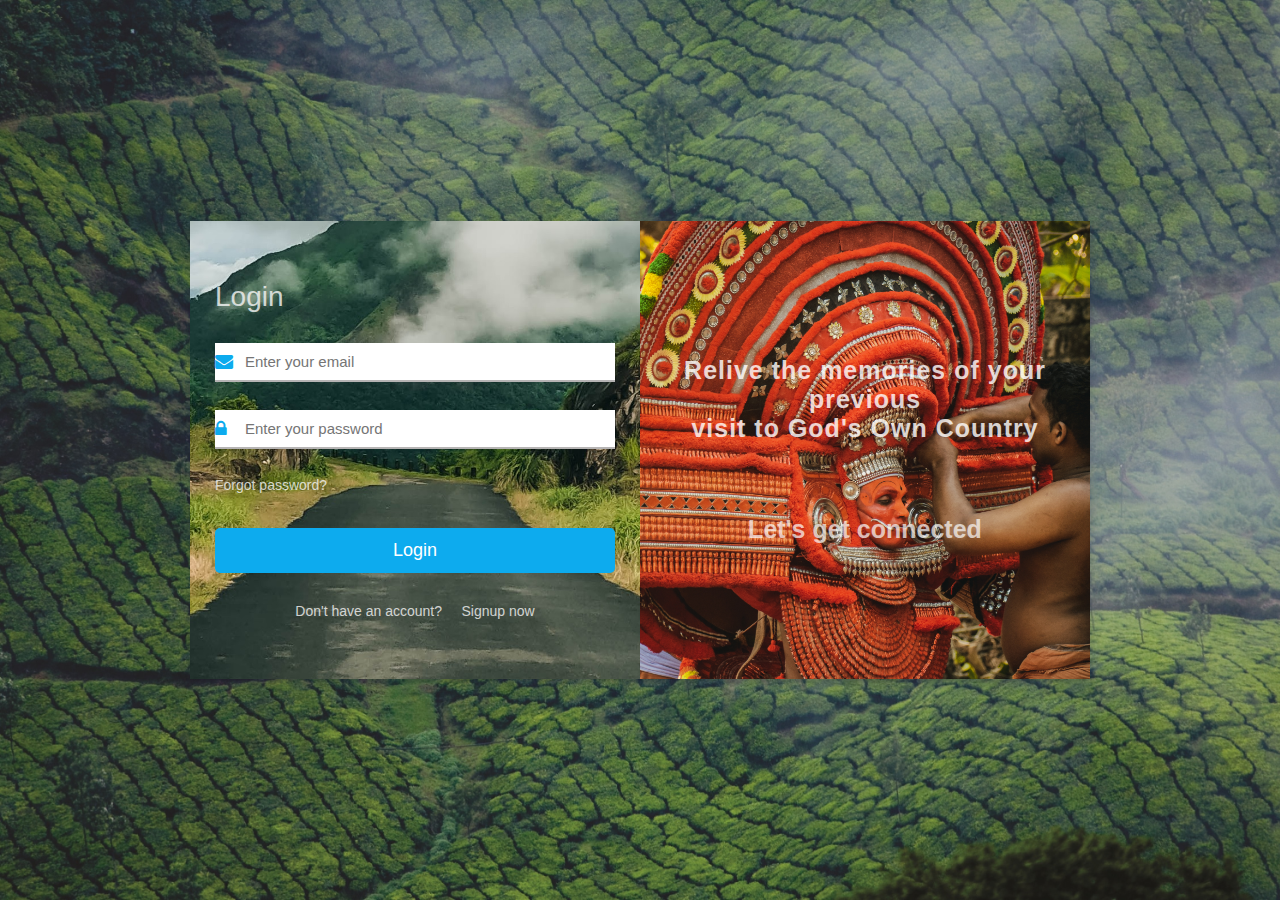
<file: navbar/login/login.html>
<!DOCTYPE html>
<html lang="en">
<head>
  <meta charset="UTF-8">
  <meta http-equiv="X-UA-Compatible" content="IE=edge">
  <meta name="viewport" content="width=device-width, initial-scale=1.0">
  <link rel="stylesheet" href="https://cdnjs.cloudflare.com/ajax/libs/font-awesome/4.7.0/css/font-awesome.min.css">


  <title>Login</title>
  <link rel="icon" href="Kerala-fotor-bg-remover-20230424201150.png">
  <link rel="stylesheet" href="navstyle.css">
</head>

 

<body>
 
  <div class="card">
    <div class="form">
      <h3>Login</h3>
      <div class="input-field">
        <form action="" onsubmit="return (emailval() & pasval());">
          <i class="fa fa-envelope"></i>
          <input type="text" id="email" placeholder="Enter your email">
          <br>
          <span id="error1"></span>
      </div>
      <div class="input-field">
        <i class="fa fa-lock"></i>
        <input type="password" id="pass" placeholder="Enter your password">
        <br>
        <span id="error2"></span>
        
    </div>
    <a href="#">Forgot password?</a>
    <button type="submit" class="btn">  Login</button>
  </form>
    <p> <a href="#">Don't have an account?</a> &nbsp;&nbsp;&nbsp; <a href="signup.html" target="_blank">Signup now</a></p>
    </div>
    <div class="image">
      <div class="overlay">
        
        <h3>Relive the memories of your previous <br> visit to God's Own Country</h3>
        <br><br><br><br>
        <p>Let's get connected</p>
      </div>
    
    </div>
  </div>

<script src="login.js"></script>
</body>

</html>
</file>
<file: navbar/login/navstyle.css>
*{
  margin: 0;
  padding: 0;
  box-sizing: border-box;
 
}


body{
  font-family: 'Poppins', sans-serif;
  height: 100vh;
  width: 100vw;
  background-image: url('dream-holidays-Jqc2nOH3u3Y-unsplash.jpg');
  background-size: cover;
  display:flex;
  justify-content: center;
  align-items: center;
}

.card{
  background-image: url(bg24.jpg);
  background-size: cover;
  width: 900px;
  min-height: 400px;
  box-shadow: rgba(50, 50, 93, 0.25) 0px 6px 12px -2px, rgba(0, 0, 0, 0.3) 0px 3px 7px -3px;
  display: flex;


}

.form,
.image{
  width: 50%;
}

.image{
background-image: url('vineeth-vinod-NwxSI7wD-gc-unsplash.jpg');
background-size:cover;
background-position: center;
}

.overlay{
  width: 100%;
  height: 100%;
  background-color: none;
  display: flex;
  justify-content: center;
  align-items: center;
  flex-direction: column;
  text-align: center;
  
}

.overlay h3{
  color: rgb(255, 255, 255);
  
  letter-spacing: 1px;
  font-size: 25px;
  font-weight: 700;
  opacity: .8;
}
.overlay p{
  color:rgb(250, 250, 250);
  font-size: 25px;
  font-weight: bold;
   opacity: .7;
}


.form{
  padding: 60px 25px; 
  display: flex;
  flex-direction: column;
}
.form h3{
  color: whitesmoke;
  opacity: .8;
  font-size: 28px;
  font-weight: 500;
  position: relative;
  margin-bottom: 30px;
}
.form h3::after{
  content: '';
  width:30px;
  height:3px;
  background: none;
  position: absolute;
  left: 0;
  bottom: 2px;
  border-radius: 5px;
}

.fa{
  color: #0dabee;
  position: absolute;
  top:10px;
  font-size: 18px;
}

.input-field{
  width: 100%;
  margin-bottom: 10px;
  position: relative;
}
.input-field input{
  display: block; 
  width: 100%;
  padding: 10px 30px;
  outline: none;
  border:none;
  border-bottom: 2px solid rgb(182, 180, 180);
  font-size: 15px;
}

.form>a{
  color:whitesmoke;
  opacity: .8;
  text-decoration: none;
  font-size: 14px;
  margin-bottom: 35px
}

button{
  height: 45px;
  background:#0dabee;
  border:none;
  color:white;
  border-radius: 5px;
  font-size: 18px;
}

button+p{
  text-align: center;
  padding-top: 30px;
  font-size: 14px;
}

button+p a{
  text-decoration: none;
  color:whitesmoke;
  opacity: .8;
  font-weight: 500;
}

input::placeholder {
  font-family: 'Poppins', sans-serif;
}
</file>
